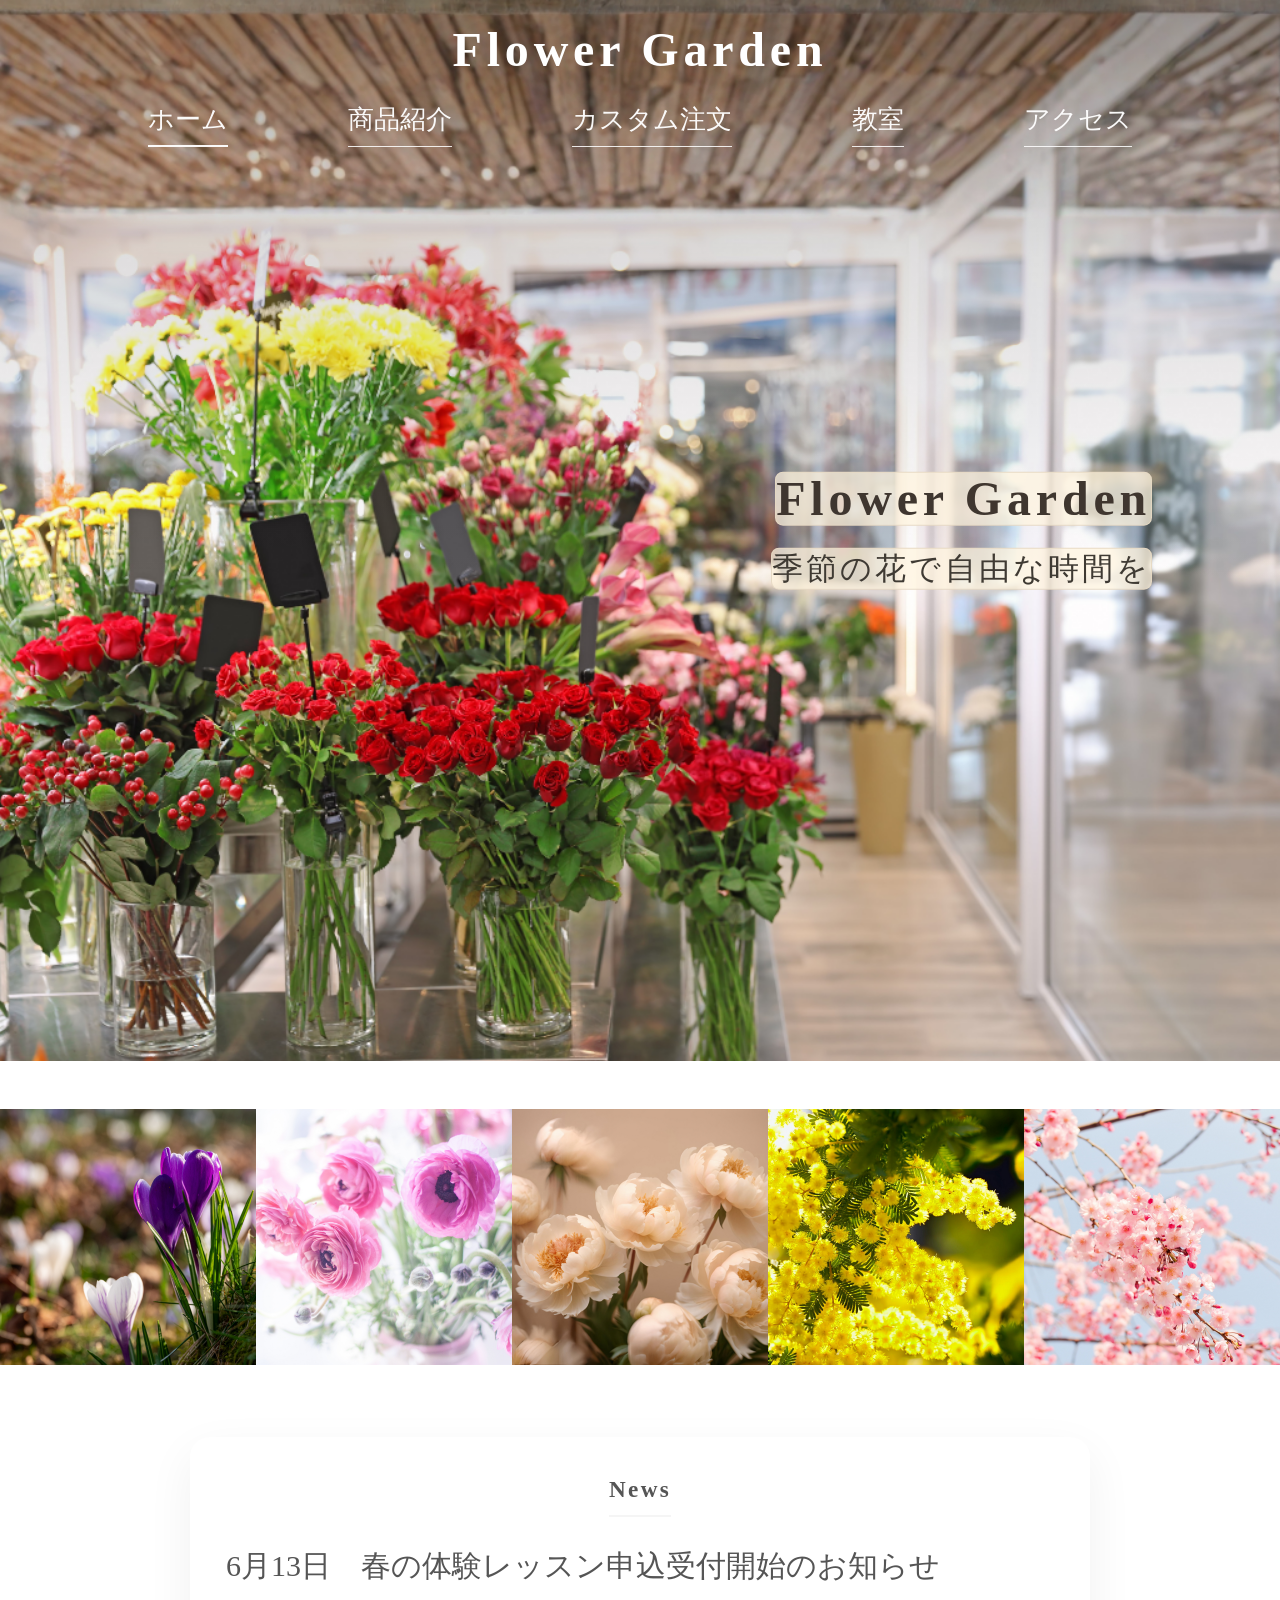
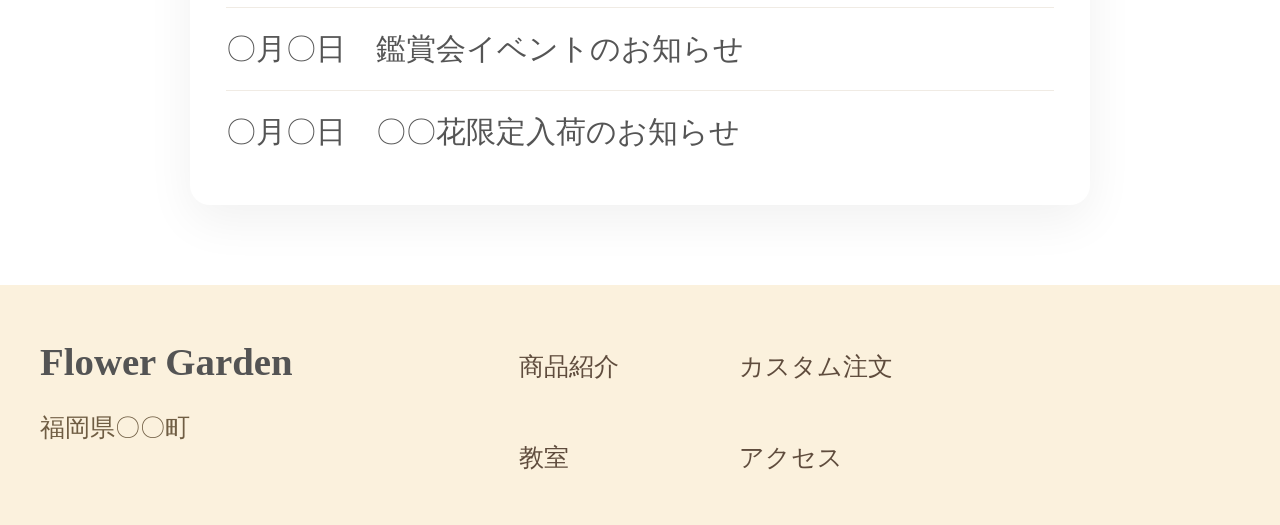
<file: index.html>
<!DOCTYPE html>
<html lang="ja">
<head>
  <meta charset="UTF-8">
  <meta name="viewport" content="width=device-width, initial-scale=1.0">
  <title>Flower Garden</title>
  <link rel="stylesheet" href="css/style.css">
</head>
<body>
  <header class="hero-section">
    <img class="hero-image" src="images/top_background.png" alt="Flower Garden">
    <div class="hero-overlay"></div>
    <div class="site-header">
      <p class="site-title">Flower Garden</p>
      <nav class="site-nav">
        <a href="index.html" class="active">ホーム</a>
        <a href="pages/products.html">商品紹介</a>
        <a href="pages/custom-order.html">カスタム注文</a>
        <a href="pages/lesson.html">教室</a>
        <a href="pages/access.html">アクセス</a>
      </nav>
    </div>
    <div class="hero-copy">
      <h1>Flower Garden</h1>
      <p>季節の花で自由な時間を</p>
    </div>
  </header>

  <main>
    <section class="flower-gallery">
      <div class="gallery-item"><img src="images/top_flower1.png" alt="花の画像1"></div>
      <div class="gallery-item"><img src="images/top_flower2.png" alt="花の画像2"></div>
      <div class="gallery-item"><img src="images/top_flower3.png" alt="花の画像3"></div>
      <div class="gallery-item"><img src="images/top_flower4.png" alt="花の画像4"></div>
      <div class="gallery-item"><img src="images/top_flower5.png" alt="花の画像5"></div>
    </section>

    <section class="news-section" id="news">
      <div class="news-card">
        <h2>News</h2>
        <ul>
          <li>6月13日　春の体験レッスン申込受付開始のお知らせ</li>
          <li>〇月〇日　鑑賞会イベントのお知らせ</li>
          <li>〇月〇日　〇〇花限定入荷のお知らせ</li>
        </ul>
      </div>
    </section>
  </main>

  <footer class="site-footer">
    <div class="footer-brand">
      <h2>Flower Garden</h2>
      <p>福岡県〇〇町</p>
    </div>
    <div class="footer-links">
      <a href="pages/products.html">商品紹介</a>
      <a href="pages/custom-order.html">カスタム注文</a>
      <a href="pages/lesson.html">教室</a>
      <a href="pages/access.html">アクセス</a>
    </div>
    <div class="footer-map">
      <iframe
        src="https://www.google.com/maps?q=%E7%A6%8F%E5%B2%A1%E7%9C%8C%E5%BA%81&output=embed"
        width="100%"
        height="170"
        style="border:0;"
        allowfullscreen=""
        loading="lazy"
        referrerpolicy="no-referrer-when-downgrade">
      </iframe>
    </div>
  </footer>
</body>
</html>
</file>
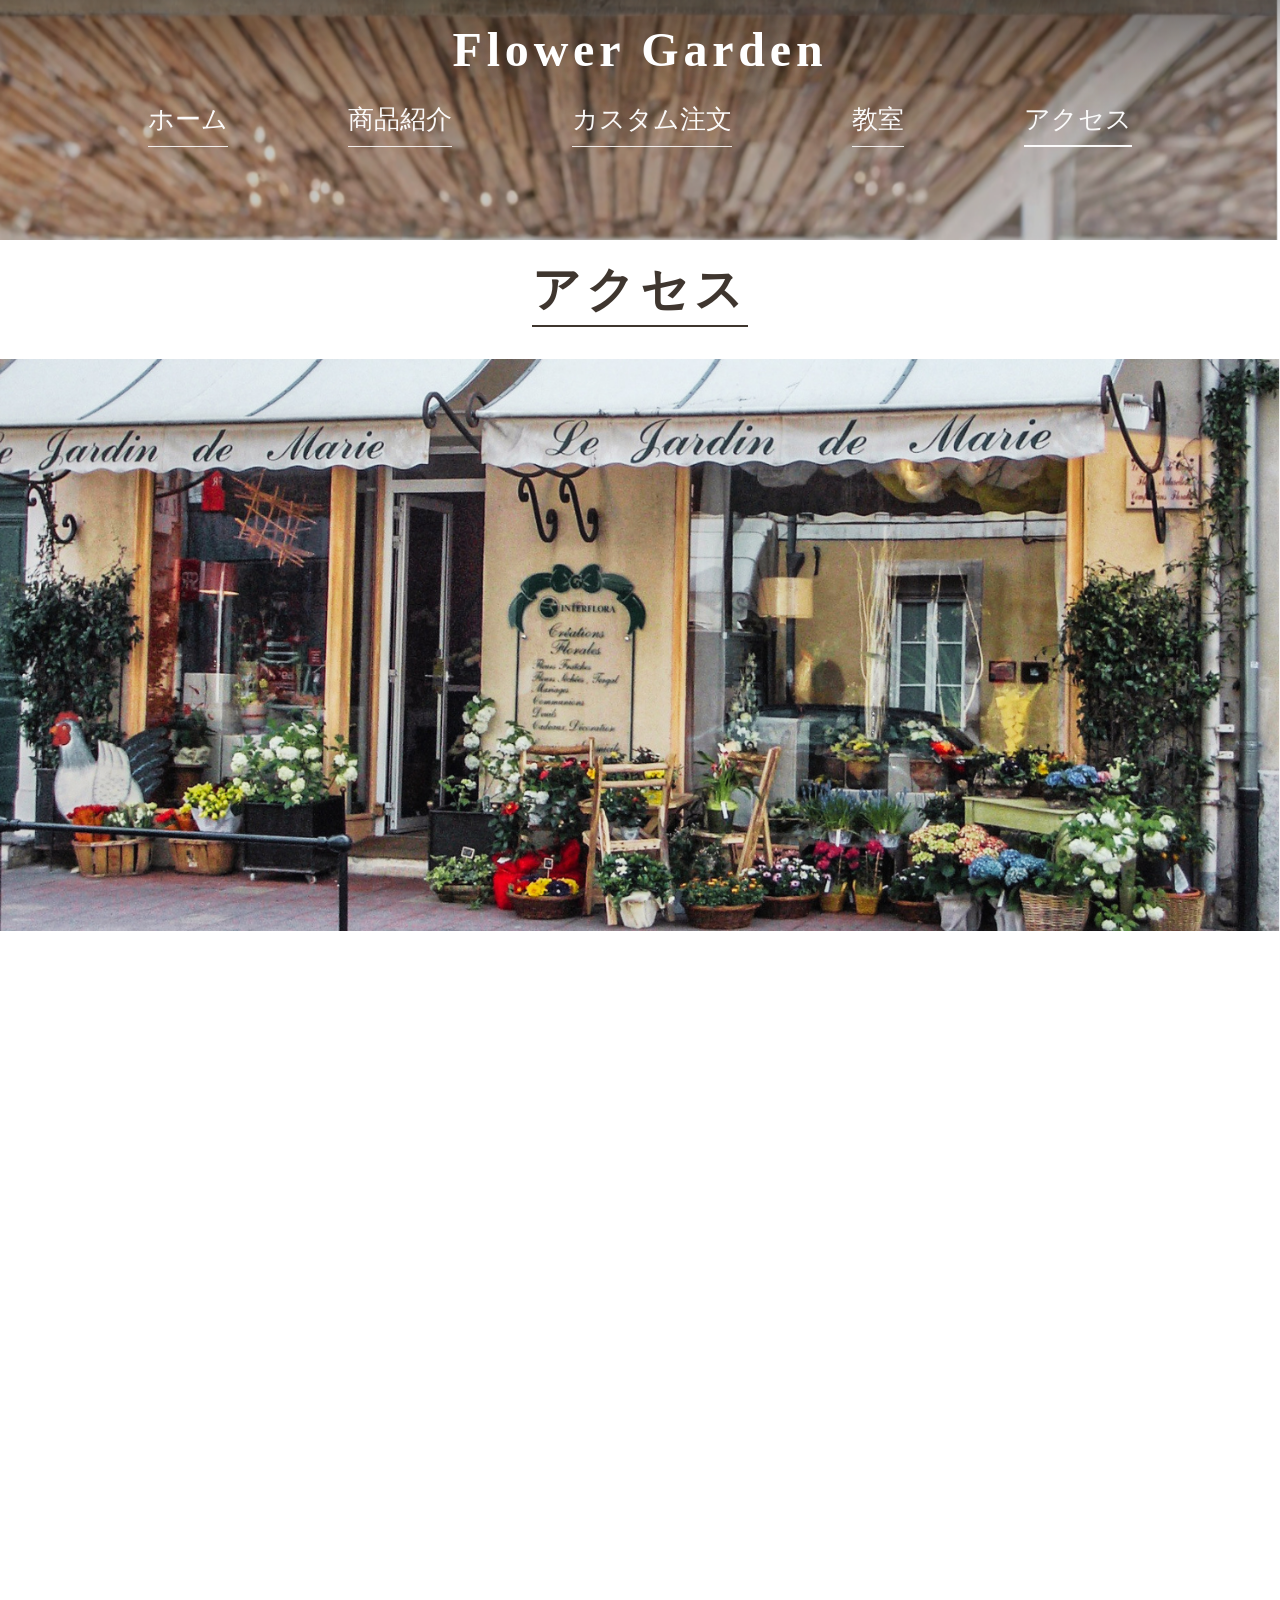
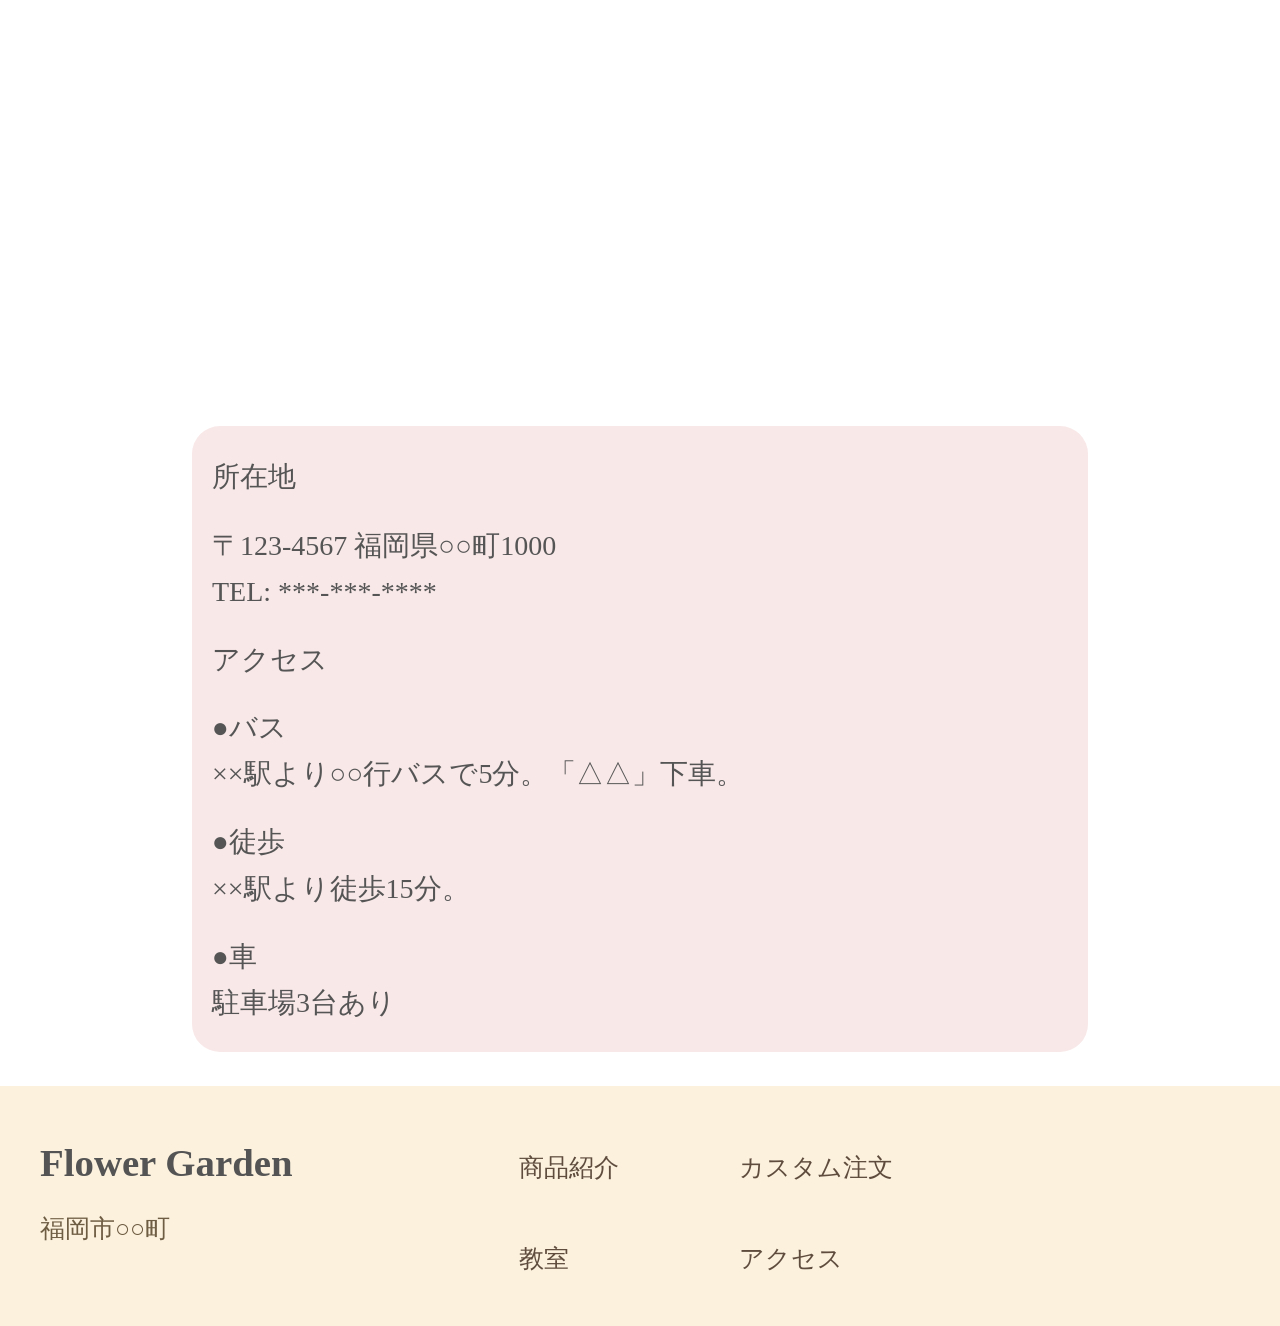
<file: pages/access.html>
<!DOCTYPE html>
<html lang="ja">
<head>
  <meta charset="UTF-8">
  <meta name="viewport" content="width=device-width, initial-scale=1.0">
  <title>Flower Garden - アクセス</title>
  <link rel="stylesheet" href="../css/style.css">
</head>
<body>
  <header class="hero-section order-header">
    <div class="hero-overlay"></div>
    <div class="site-header">
      <p class="site-title">Flower Garden</p>
      <nav class="site-nav">
        <a href="../index.html">ホーム</a>
        <a href="products.html">商品紹介</a>
        <a href="custom-order.html">カスタム注文</a>
        <a href="lesson.html">教室</a>
        <a href="access.html" class="active">アクセス</a>
      </nav>
    </div>
  </header>

  <main>
    <section class="access-section">
      <h1>アクセス</h1>

      <div class="access-shop-image">
        <img src="../images/access-1.png" alt="Flower Gardenの店舗外観">
      </div>

      <div class="access-map">
        <iframe
          src="https://www.google.com/maps?q=%E7%A6%8F%E5%B2%A1%E7%9C%8C%E5%BA%81&output=embed"
          width="100%"
          height="100%"
          style="border:0;"
          allowfullscreen=""
          loading="lazy"
          referrerpolicy="no-referrer-when-downgrade">
        </iframe>
      </div>

      <div class="access-info">
        <p>所在地</p>
        <p>
          〒123-4567 福岡県○○町1000<br>
          TEL: ***-***-****
        </p>

        <p>アクセス</p>
        <p>
          ●バス<br>
          ××駅より○○行バスで5分。「△△」下車。
        </p>
        <p>
          ●徒歩<br>
          ××駅より徒歩15分。
        </p>
        <p>
          ●車<br>
          駐車場3台あり
        </p>
      </div>
    </section>
  </main>

  <footer class="site-footer">
    <div class="footer-brand">
      <h2>Flower Garden</h2>
      <p>福岡市○○町</p>
    </div>
    <div class="footer-links">
      <a href="products.html">商品紹介</a>
      <a href="custom-order.html">カスタム注文</a>
      <a href="lesson.html">教室</a>
      <a href="access.html">アクセス</a>
    </div>
    <div class="footer-map">
      <iframe
        src="https://www.google.com/maps?q=%E7%A6%8F%E5%B2%A1%E7%9C%8C%E5%BA%81&output=embed"
        width="100%"
        height="170"
        style="border:0;"
        allowfullscreen=""
        loading="lazy"
        referrerpolicy="no-referrer-when-downgrade">
      </iframe>
    </div>
  </footer>
</body>
</html>
</file>
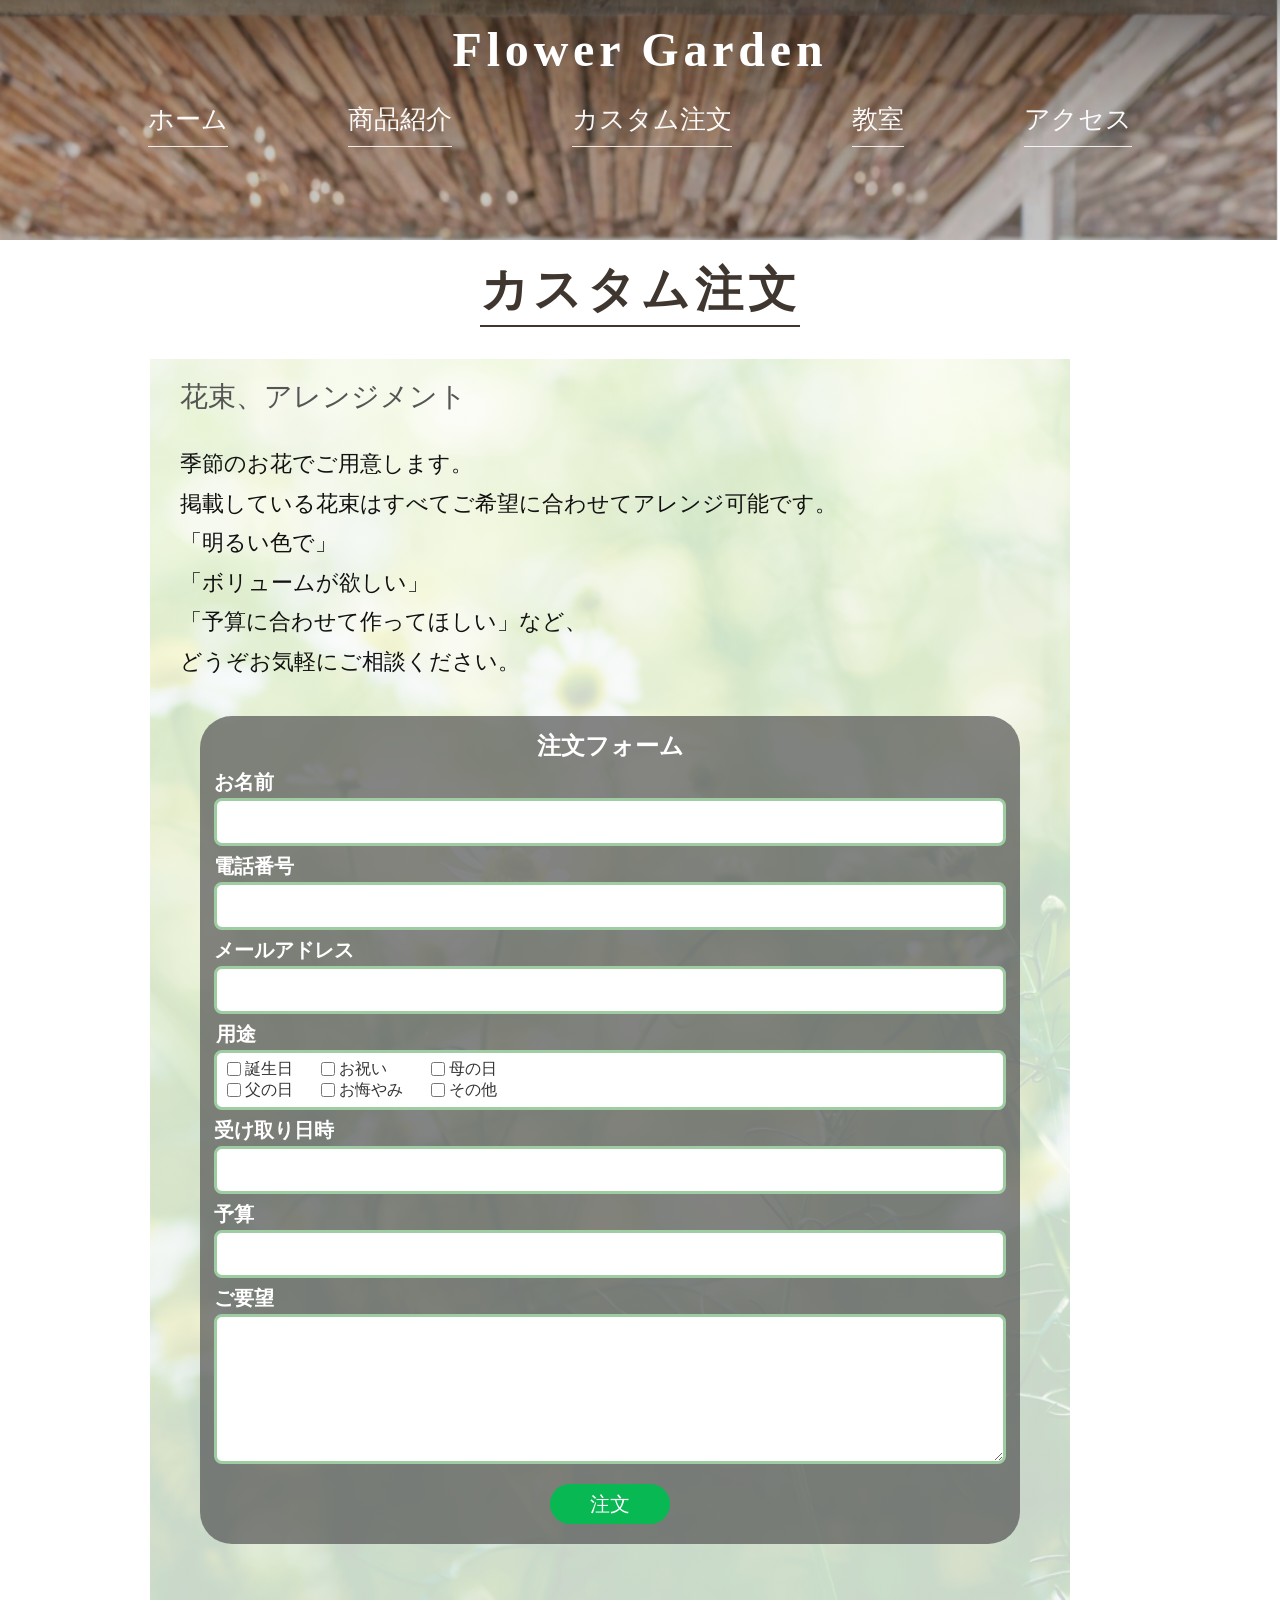
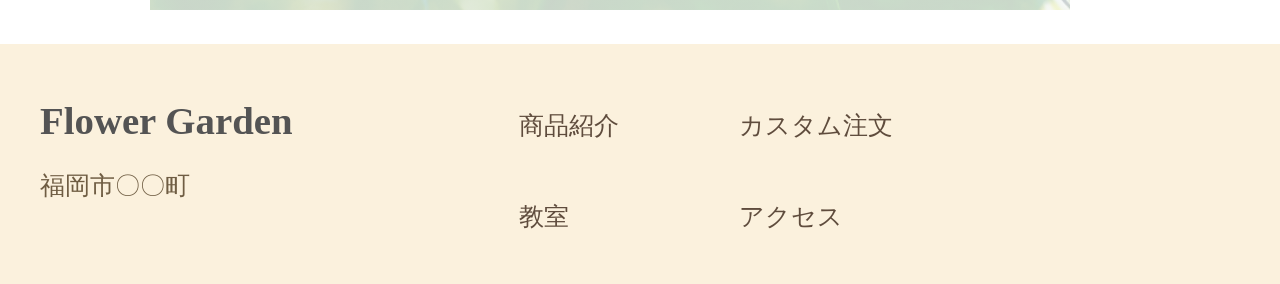
<file: pages/custom-order.html>
<!DOCTYPE html>
<html lang="ja">
<head>
  <meta charset="UTF-8">
  <meta name="viewport" content="width=device-width, initial-scale=1.0">
  <title>Flower Garden - &#12459;&#12473;&#12479;&#12512;&#27880;&#25991;</title>
  <link rel="stylesheet" href="../css/style.css">
</head>
<body>
  <header class="hero-section order-header">
    <div class="hero-overlay"></div>
    <div class="site-header">
      <p class="site-title">Flower Garden</p>
      <nav class="site-nav">
        <a href="../index.html">ホーム</a>
        <a href="products.html">商品紹介</a>
        <a href="custom-order.html">カスタム注文</a>
        <a href="lesson.html">教室</a>
        <a href="access.html">アクセス</a>
      </nav>
    </div>
  </header>

  <main>
    <section class="order-section custom-order-section">
      <h1>カスタム注文</h1>

      <div class="custom-order-visual">
        <div class="custom-order-copy">
          <h2>花束、アレンジメント</h2>
          <p>
            季節のお花でご用意します。<br>
            掲載している花束はすべてご希望に合わせてアレンジ可能です。<br>
            「明るい色で」<br>
            「ボリュームが欲しい」<br>
            「予算に合わせて作ってほしい」など、<br>
            どうぞお気軽にご相談ください。
          </p>
        </div>

        <form class="order-form custom-order-form" action="#" method="post">
          <h2>注文フォーム</h2>

          <label for="custom-name">お名前</label>
          <input type="text" id="custom-name" name="name">

          <label for="custom-tel">電話番号</label>
          <input type="tel" id="custom-tel" name="tel">

          <label for="custom-email">メールアドレス</label>
          <input type="email" id="custom-email" name="email">

          <fieldset>
            <legend>用途</legend>
            <div class="checkbox-list">
              <label><input type="checkbox" name="purpose" value="birthday"> 誕生日</label>
              <label><input type="checkbox" name="purpose" value="celebration"> お祝い</label>
              <label><input type="checkbox" name="purpose" value="mothers-day"> 母の日</label>
              <label><input type="checkbox" name="purpose" value="fathers-day"> 父の日</label>
              <label><input type="checkbox" name="purpose" value="condolence"> お悔やみ</label>
              <label class="other-purpose"><input type="checkbox" name="purpose" value="other"> その他</label>
            </div>
          </fieldset>

          <label for="custom-pickup">受け取り日時</label>
          <input type="text" id="custom-pickup" name="pickup">

          <label for="custom-budget">予算</label>
          <input type="text" id="custom-budget" name="budget">

          <label for="custom-request">ご要望</label>
          <textarea id="custom-request" name="request"></textarea>

          <div class="form-actions">
            <button type="submit" class="order-submit">注文</button>
          </div>
        </form>
      </div>
    </section>
  </main>

  <footer class="site-footer">
    <div class="footer-brand">
      <h2>Flower Garden</h2>
      <p>福岡市〇〇町</p>
    </div>
   <div class="footer-links">
      <a href="products.html">商品紹介</a>
      <a href="custom-order.html">カスタム注文</a>
      <a href="lesson.html">教室</a>
      <a href="access.html">アクセス</a>
    </div>
    <div class="footer-map">
      <iframe
        src="https://www.google.com/maps?q=%E7%A6%8F%E5%B2%A1%E7%9C%8C%E5%BA%81&output=embed"
        width="100%"
        height="170"
        style="border:0;"
        allowfullscreen=""
        loading="lazy"
        referrerpolicy="no-referrer-when-downgrade">
      </iframe>
    </div>
  </footer>
</body>
</html>
</file>
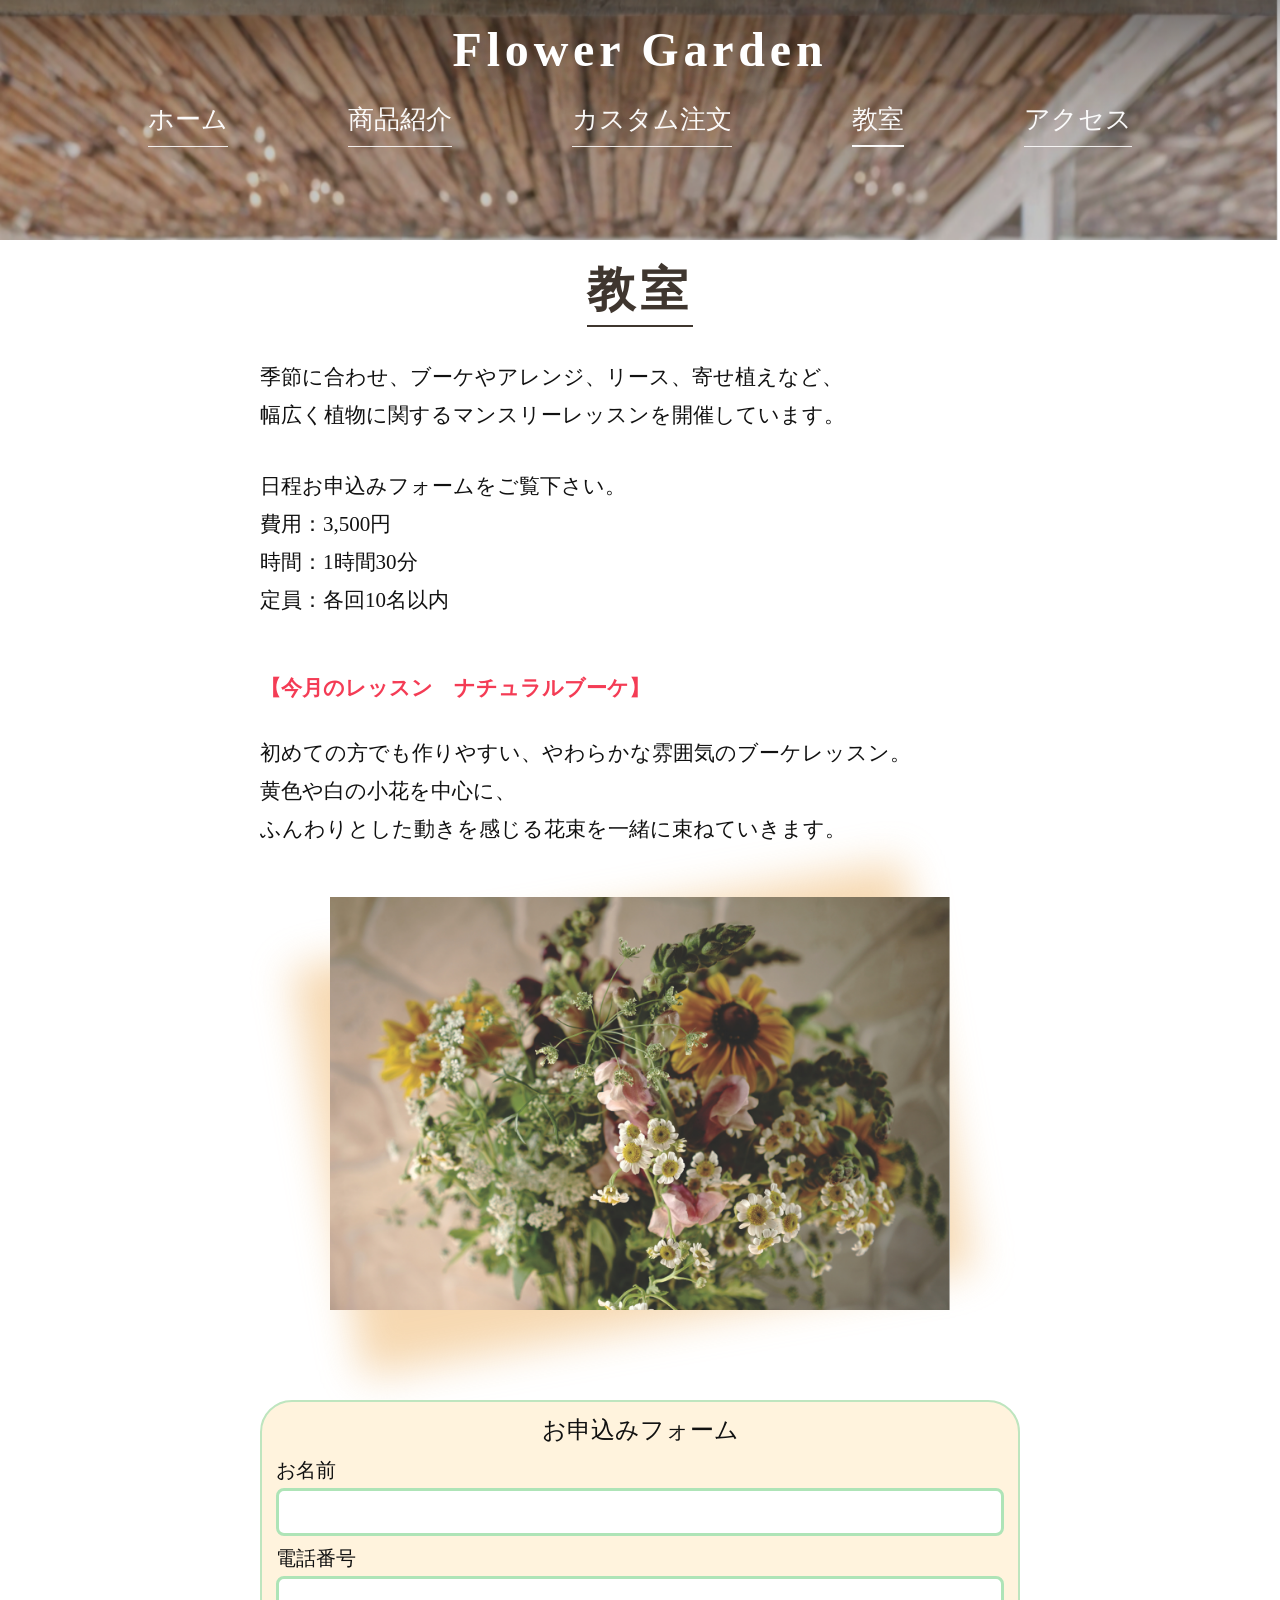
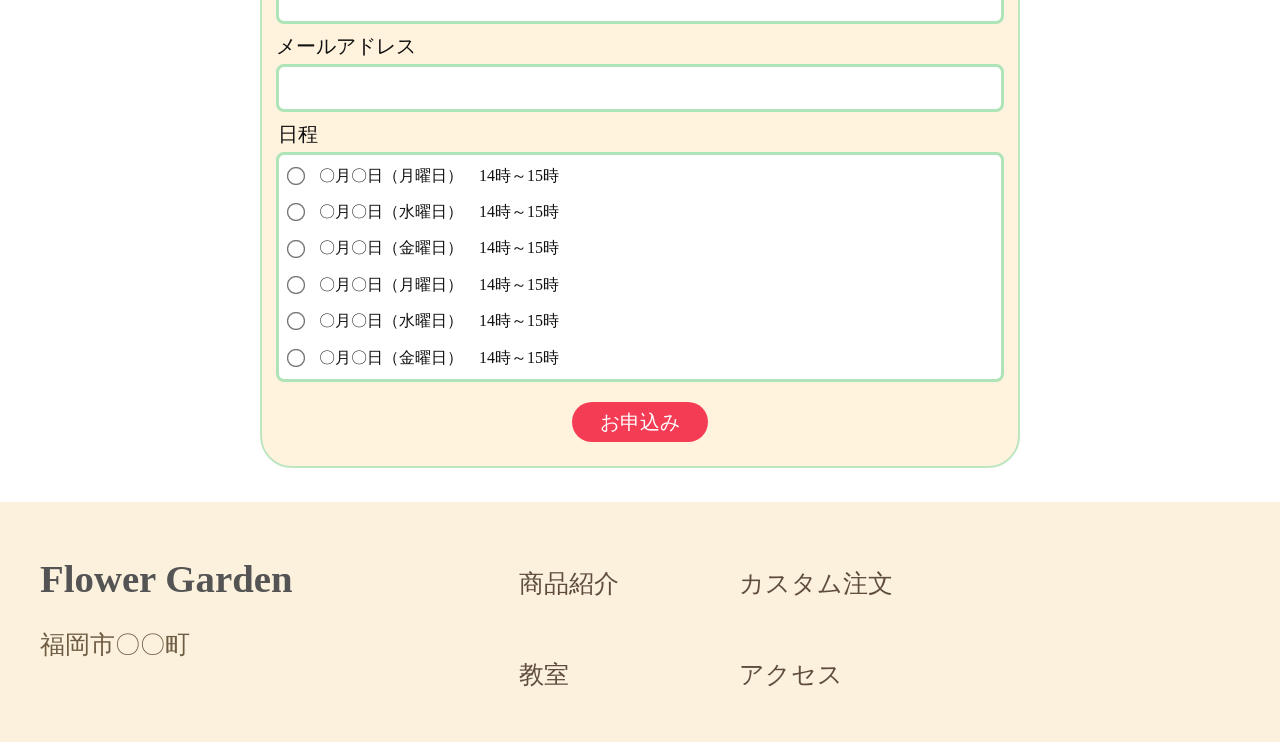
<file: pages/lesson.html>
<!DOCTYPE html>
<html lang="ja">
<head>
  <meta charset="UTF-8">
  <meta name="viewport" content="width=device-width, initial-scale=1.0">
  <title>Flower Garden</title>
  <link rel="stylesheet" href="../css/style.css">
</head>
<body>
  <header class="hero-section order-header">
    <div class="hero-overlay"></div>
    <div class="site-header">
      <p class="site-title">Flower Garden</p>
      <nav class="site-nav">
        <a href="../index.html">ホーム</a>
        <a href="products.html">商品紹介</a>
        <a href="custom-order.html">カスタム注文</a>
        <a href="lesson.html" class="active">教室</a>
        <a href="access.html">アクセス</a>
      </nav>
    </div>
  </header>

  <main>
    <section class="lesson-section">
      <h1>教室</h1>

      <div class="lesson-intro">
        <p>
          季節に合わせ、ブーケやアレンジ、リース、寄せ植えなど、<br>
          幅広く植物に関するマンスリーレッスンを開催しています。
        </p>
        <dl>
          <div>
            <dt>日程</dt>
            <dd>お申込みフォームをご覧下さい。</dd>
          </div>
          <div>
            <dt>費用：</dt>
            <dd>3,500円</dd>
          </div>
          <div>
            <dt>時間：</dt>
            <dd>1時間30分</dd>
          </div>
          <div>
            <dt>定員：</dt>
            <dd>各回10名以内</dd>
          </div>
        </dl>
      </div>

      <div class="lesson-feature">
        <p class="lesson-month">【今月のレッスン　ナチュラルブーケ】</p>
        <p>
          初めての方でも作りやすい、やわらかな雰囲気のブーケレッスン。<br>
          黄色や白の小花を中心に、<br>
          ふんわりとした動きを感じる花束を一緒に束ねていきます。
        </p>
        <div class="lesson-image-wrap">
          <img src="../images/lesson-2.png" alt="ナチュラルブーケレッスン">
        </div>
      </div>

      <form class="lesson-form" action="#" method="post">
        <h2>お申込みフォーム</h2>

        <label for="lesson-name">お名前</label>
        <input type="text" id="lesson-name" name="name">

        <label for="lesson-tel">電話番号</label>
        <input type="tel" id="lesson-tel" name="tel">

        <label for="lesson-email">メールアドレス</label>
        <input type="email" id="lesson-email" name="email">

        <fieldset>
          <legend>日程</legend>
          <div class="lesson-date-list">
            <label><input type="radio" name="lesson-date" value="monday-1"> 〇月〇日（月曜日）　14時～15時</label>
            <label><input type="radio" name="lesson-date" value="wednesday-1"> 〇月〇日（水曜日）　14時～15時</label>
            <label><input type="radio" name="lesson-date" value="friday-1"> 〇月〇日（金曜日）　14時～15時</label>
            <label><input type="radio" name="lesson-date" value="monday-2"> 〇月〇日（月曜日）　14時～15時</label>
            <label><input type="radio" name="lesson-date" value="wednesday-2"> 〇月〇日（水曜日）　14時～15時</label>
            <label><input type="radio" name="lesson-date" value="friday-2"> 〇月〇日（金曜日）　14時～15時</label>
          </div>
        </fieldset>

        <div class="form-actions">
          <button type="submit" class="lesson-submit">お申込み</button>
        </div>
      </form>
    </section>
  </main>

  <footer class="site-footer">
    <div class="footer-brand">
      <h2>Flower Garden</h2>
      <p>&#31119;&#23713;&#24066;&#12295;&#12295;&#30010;</p>
    </div>
    <div class="footer-links">
      <a href="products.html">商品紹介</a>
      <a href="custom-order.html">カスタム注文</a>
      <a href="lesson.html">教室</a>
      <a href="access.html">アクセス</a>
    </div>
    <div class="footer-map">
      <iframe
        src="https://www.google.com/maps?q=%E7%A6%8F%E5%B2%A1%E7%9C%8C%E5%BA%81&output=embed"
        width="100%"
        height="170"
        style="border:0;"
        allowfullscreen=""
        loading="lazy"
        referrerpolicy="no-referrer-when-downgrade">
      </iframe>
    </div>
  </footer>
</body>
</html>
</file>
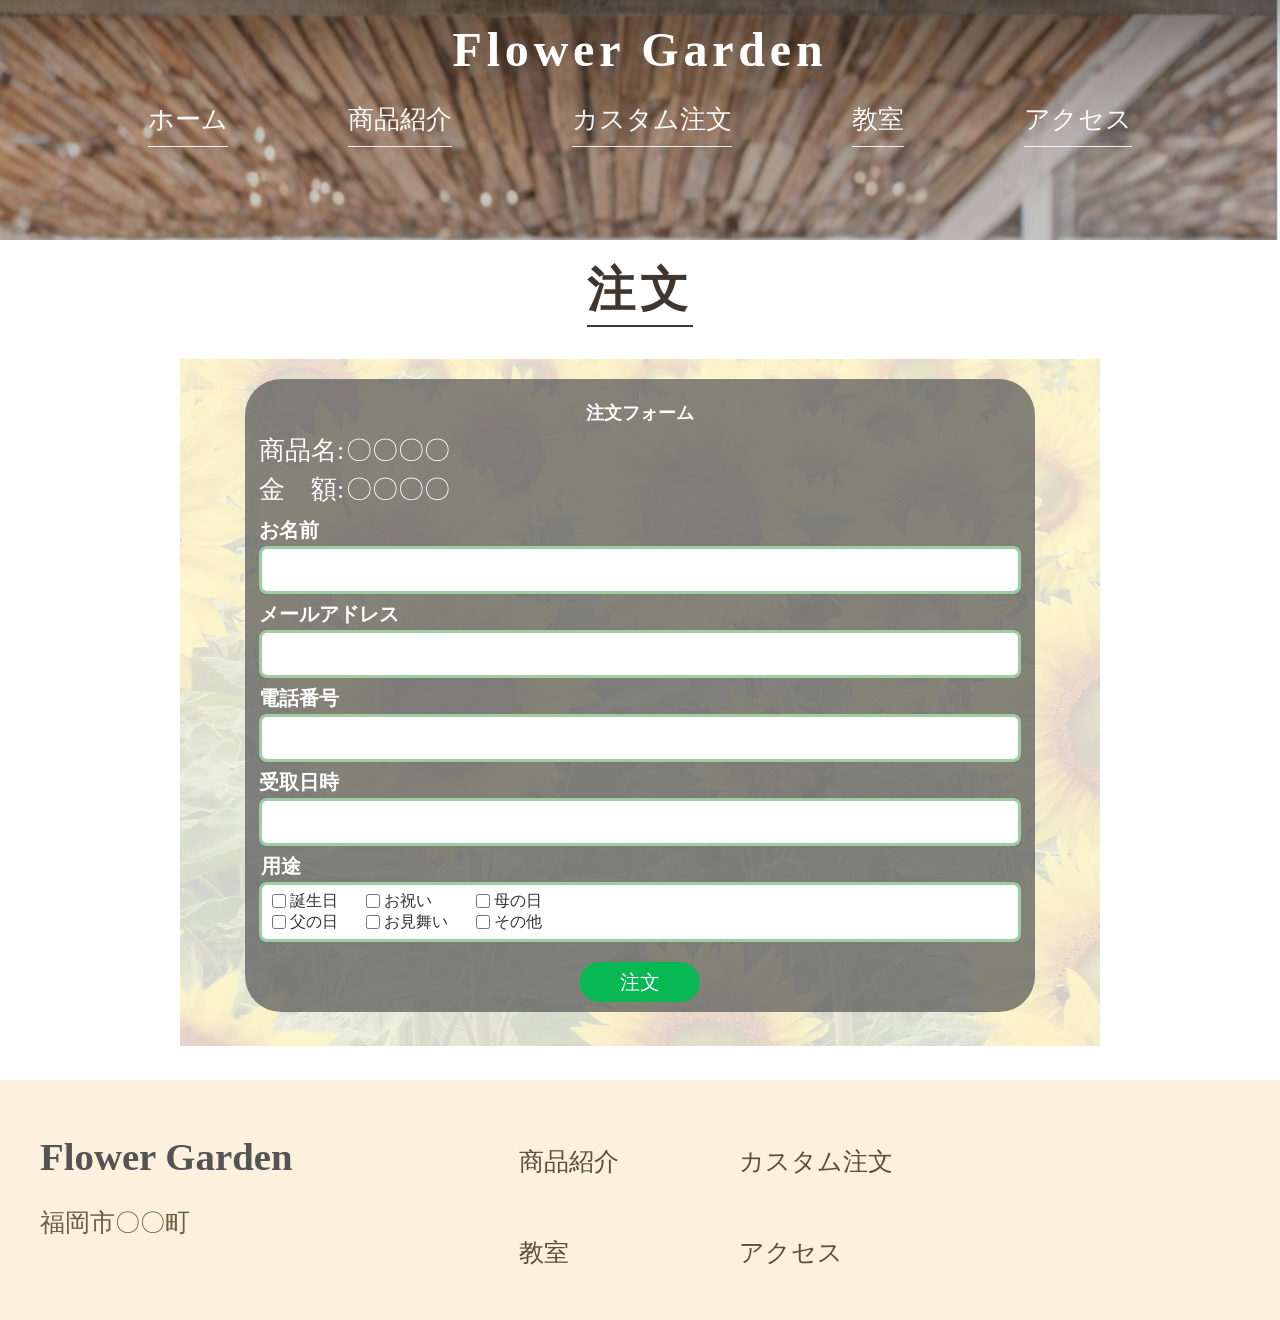
<file: pages/order.html>
<!DOCTYPE html>
<html lang="ja">
<head>
  <meta charset="UTF-8">
  <meta name="viewport" content="width=device-width, initial-scale=1.0">
  <title>Flower Garden - 注文</title>
  <link rel="stylesheet" href="../css/style.css">
</head>
<body>
  <header class="hero-section order-header">
    <div class="hero-overlay"></div>
    <div class="site-header">
      <p class="site-title">Flower Garden</p>
      <nav class="site-nav">
        <a href="../index.html">ホーム</a>
        <a href="products.html">商品紹介</a>
        <a href="custom-order.html">カスタム注文</a>
        <a href="lesson.html">教室</a>
        <a href="access.html">アクセス</a>
      </nav>
    </div>
  </header>

  <main>
    <section class="order-section">
      <h1>注文</h1>

      <div class="order-visual">
        <form class="order-form product-order-form" action="#" method="post">
          <h2>注文フォーム</h2>

          <div class="order-product-summary">
            <p>商品名:<span id="selected-product">〇〇〇〇</span></p>
            <p>金　額:<span id="selected-price">〇〇〇〇</span></p>
          </div>
          <input type="hidden" id="item" name="item">
          <input type="hidden" id="price" name="price">

          <label for="name">お名前</label>
          <input type="text" id="name" name="name">

          <label for="email">メールアドレス</label>
          <input type="email" id="email" name="email">

          <label for="tel">電話番号</label>
          <input type="tel" id="tel" name="tel">

          <label for="pickup">受取日時</label>
          <input type="text" id="pickup" name="pickup">

          <fieldset>
            <legend>用途</legend>
            <div class="checkbox-list">
              <label><input type="checkbox" name="purpose" value="birthday"> 誕生日</label>
              <label><input type="checkbox" name="purpose" value="celebration"> お祝い</label>
              <label><input type="checkbox" name="purpose" value="mothers-day"> 母の日</label>
              <label><input type="checkbox" name="purpose" value="fathers-day"> 父の日</label>
              <label><input type="checkbox" name="purpose" value="condolence"> お見舞い</label>
              <label><input type="checkbox" name="purpose" value="other"> その他</label>
            </div>
          </fieldset>

          <div class="form-actions">
            <button type="submit" class="order-submit">注文</button>
          </div>
        </form>
      </div>
    </section>
  </main>

  <script>
    const params = new URLSearchParams(window.location.search);
    const product = params.get('product');
    const price = params.get('price');

    if (product) {
      document.getElementById('selected-product').textContent = product;
      document.getElementById('item').value = product;
    }

    if (price) {
      document.getElementById('selected-price').textContent = price;
      document.getElementById('price').value = price;
    }

    document.querySelectorAll('input[name="purpose"]').forEach(checkbox => {
      checkbox.addEventListener('change', function () {
        if (!this.checked) {
          return;
        }

        document.querySelectorAll('input[name="purpose"]').forEach(otherCheckbox => {
          if (otherCheckbox !== this) {
            otherCheckbox.checked = false;
          }
        });
      });
    });
  </script>

  <footer class="site-footer">
    <div class="footer-brand">
      <h2>Flower Garden</h2>
      <p>福岡市〇〇町</p>
    </div>
    <div class="footer-links">
      <a href="products.html">商品紹介</a>
      <a href="custom-order.html">カスタム注文</a>
      <a href="lesson.html">教室</a>
      <a href="access.html">アクセス</a>
    </div>
    <div class="footer-map">
      <iframe
        src="https://www.google.com/maps?q=%E7%A6%8F%E5%B2%A1%E7%9C%8C%E5%BA%81&output=embed"
        width="100%"
        height="170"
        style="border:0;"
        allowfullscreen=""
        loading="lazy"
        referrerpolicy="no-referrer-when-downgrade">
      </iframe>
    </div>
  </footer>
</body>
</html>
</file>
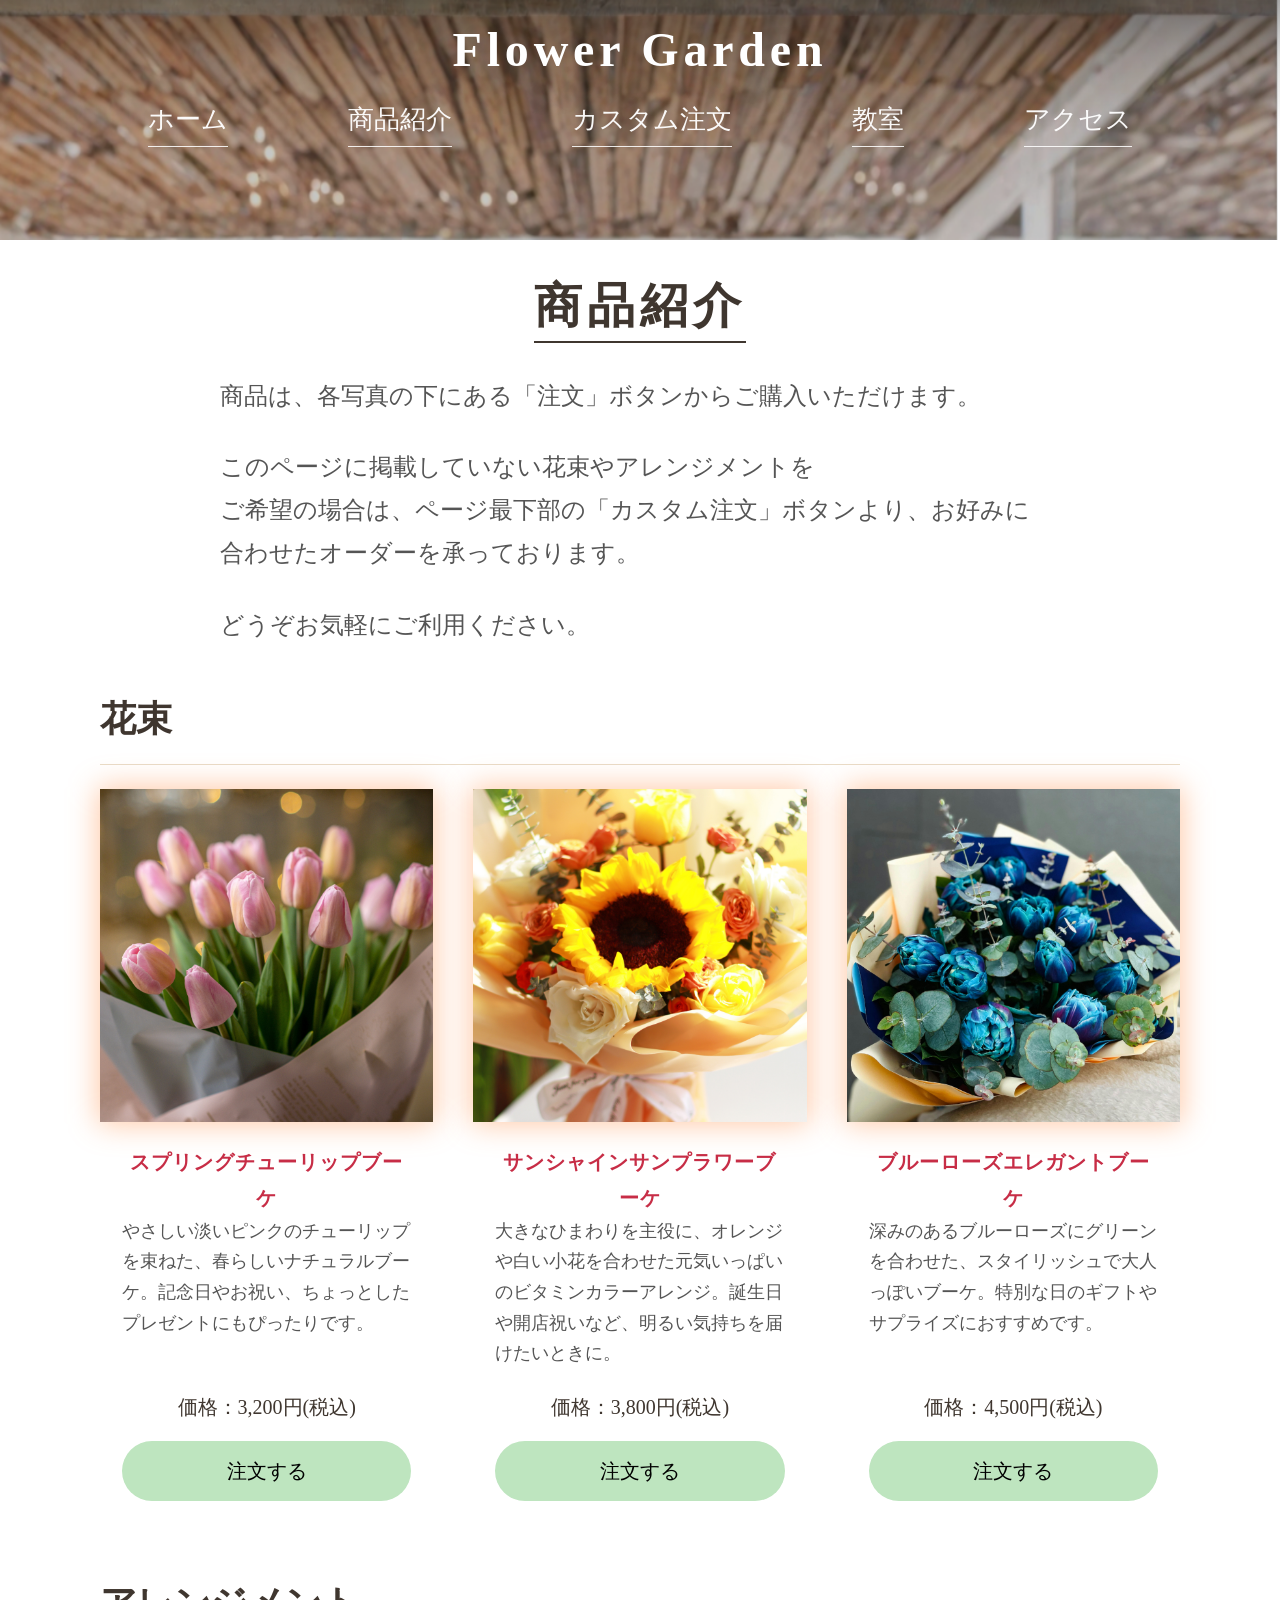
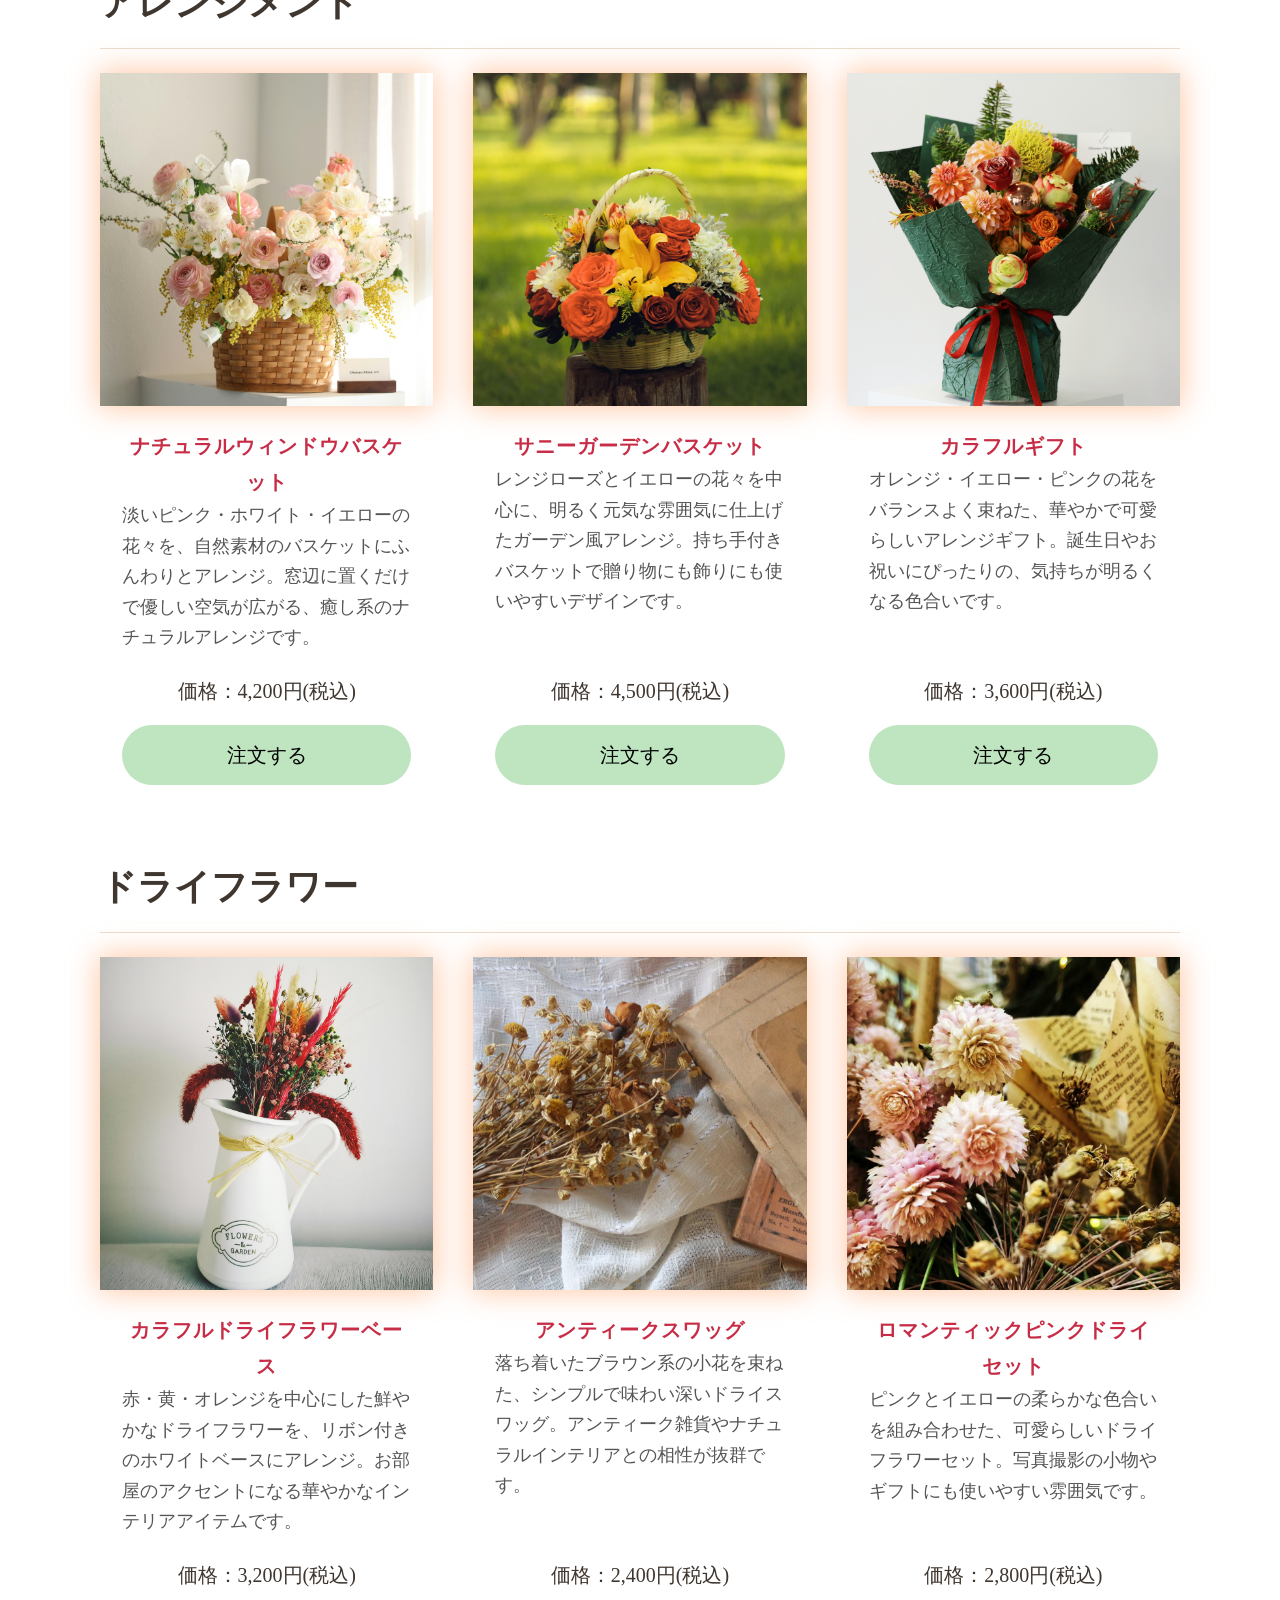
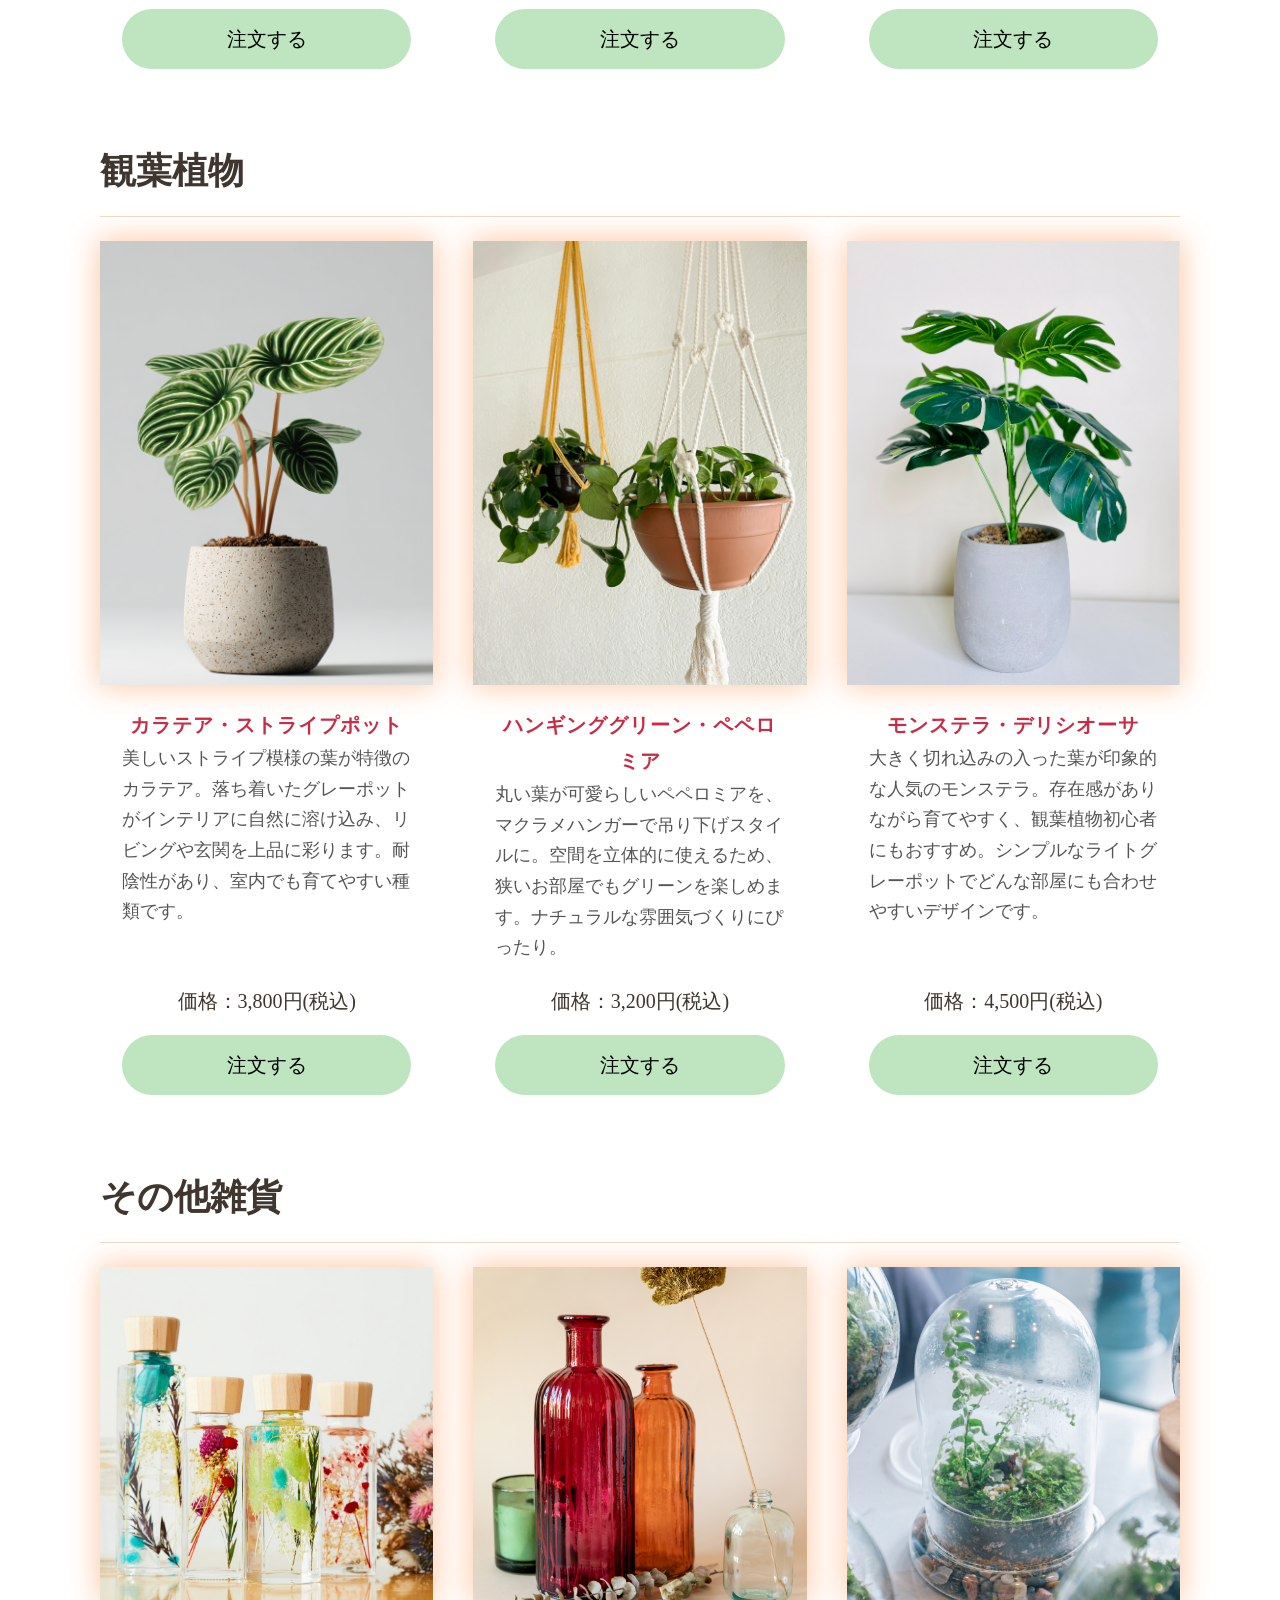
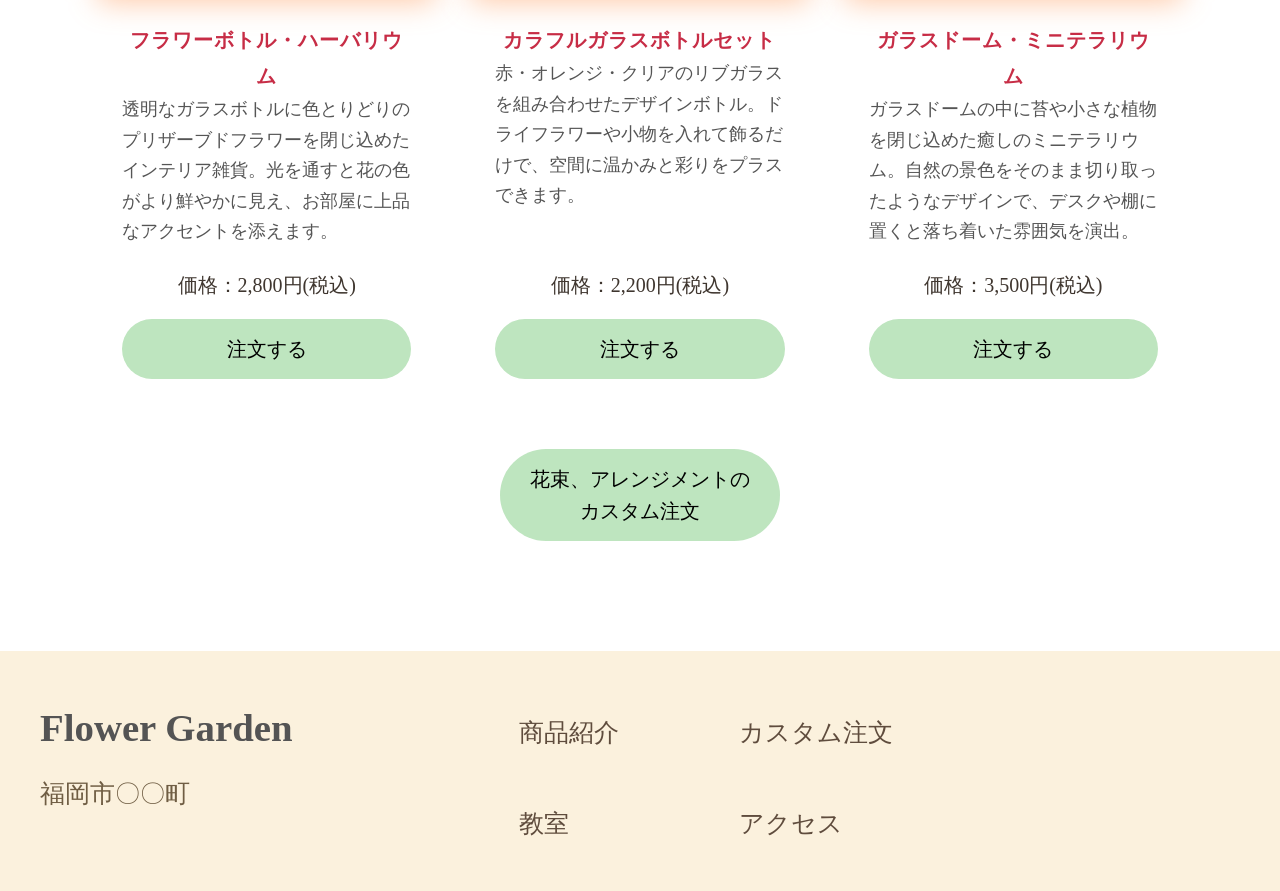
<file: pages/products.html>
<!DOCTYPE html>
<html lang="ja">
<head>
  <meta charset="UTF-8">
  <meta name="viewport" content="width=device-width, initial-scale=1.0">
  <title>Flower Garden - 商品紹介</title>
  <link rel="stylesheet" href="../css/style.css">
</head>
<body>
  <header class="hero-section order-header">
    <div class="hero-overlay"></div>
    <div class="site-header">
      <p class="site-title">Flower Garden</p>
      <nav class="site-nav">
        <a href="../index.html">ホーム</a>
        <a href="products.html">商品紹介</a>
        <a href="custom-order.html">カスタム注文</a>
        <a href="lesson.html">教室</a>
        <a href="access.html">アクセス</a>
      </nav>
    </div>
  </header>

  <main>
    <section class="product-section">
      <h1>商品紹介</h1>

      <div class="product-intro">
        <p>商品は、各写真の下にある「注文」ボタンからご購入いただけます。</p>
        <p>
          このページに掲載していない花束やアレンジメントを<br>
          ご希望の場合は、ページ最下部の「カスタム注文」ボタンより、お好みに<br>
          合わせたオーダーを承っております。
        </p>
        <p>どうぞお気軽にご利用ください。</p>
      </div>

      <div class="category-group">
        <h2 class="category-title">花束</h2>
        <div class="product-grid">
          <article class="product-card">
            <div class="product-image-wrap">
              <img src="../images/order-1.png" alt="スプリングチューリップブーケ">
            </div>
            <div class="product-card-content">
              <h3>スプリングチューリップブーケ</h3>
              <p>やさしい淡いピンクのチューリップを束ねた、春らしいナチュラルブーケ。記念日やお祝い、ちょっとしたプレゼントにもぴったりです。</p>
              <div class="price">価格：3,200円(税込)</div>
              <button type="button" class="btn-primary">注文する</button>
            </div>
          </article>
          <article class="product-card">
            <div class="product-image-wrap">
              <img src="../images/order-2.png" alt="サンシャインサンプラワーブーケ">
            </div>
            <div class="product-card-content">
              <h3>サンシャインサンプラワーブーケ</h3>
              <p>大きなひまわりを主役に、オレンジや白い小花を合わせた元気いっぱいのビタミンカラーアレンジ。誕生日や開店祝いなど、明るい気持ちを届けたいときに。</p>
              <div class="price">価格：3,800円(税込)</div>
              <button type="button" class="btn-primary">注文する</button>
            </div>
          </article>
          <article class="product-card">
            <div class="product-image-wrap">
              <img src="../images/order-3.png" alt="ブルーローズエレガントブーケ">
            </div>
            <div class="product-card-content">
              <h3>ブルーローズエレガントブーケ</h3>
              <p>深みのあるブルーローズにグリーンを合わせた、スタイリッシュで大人っぽいブーケ。特別な日のギフトやサプライズにおすすめです。</p>
              <div class="price">価格：4,500円(税込)</div>
              <button type="button" class="btn-primary">注文する</button>
            </div>
          </article>
        </div>
      </div>

      <div class="category-group">
        <h2 class="category-title">アレンジメント</h2>
        <div class="product-grid">
          <article class="product-card">
            <div class="product-image-wrap">
              <img src="../images/order-4.png" alt="ナチュラルウィンドウバスケット">
            </div>
            <div class="product-card-content">
              <h3>ナチュラルウィンドウバスケット</h3>
              <p>淡いピンク・ホワイト・イエローの花々を、自然素材のバスケットにふんわりとアレンジ。窓辺に置くだけで優しい空気が広がる、癒し系のナチュラルアレンジです。</p>
              <div class="price">価格：4,200円(税込)</div>
              <button type="button" class="btn-primary">注文する</button>
            </div>
          </article>
          <article class="product-card">
            <div class="product-image-wrap">
              <img src="../images/order-5.png" alt="サニーガーデンバスケット">
            </div>
            <div class="product-card-content">
              <h3>サニーガーデンバスケット</h3>
              <p>レンジローズとイエローの花々を中心に、明るく元気な雰囲気に仕上げたガーデン風アレンジ。持ち手付きバスケットで贈り物にも飾りにも使いやすいデザインです。</p>
              <div class="price">価格：4,500円(税込)</div>
              <button type="button" class="btn-primary">注文する</button>
            </div>
          </article>
          <article class="product-card">
            <div class="product-image-wrap">
              <img src="../images/order-6.png" alt="カラフルギフト">
            </div>
            <div class="product-card-content">
              <h3>カラフルギフト</h3>
              <p>オレンジ・イエロー・ピンクの花をバランスよく束ねた、華やかで可愛らしいアレンジギフト。誕生日やお祝いにぴったりの、気持ちが明るくなる色合いです。</p>
              <div class="price">価格：3,600円(税込)</div>
              <button type="button" class="btn-primary">注文する</button>
            </div>
          </article>
        </div>
      </div>

      <div class="category-group">
        <h2 class="category-title">ドライフラワー</h2>
        <div class="product-grid">
          <article class="product-card">
            <div class="product-image-wrap">
              <img src="../images/order-7.png" alt="カラフルドライフラワーベース">
            </div>
            <div class="product-card-content">
              <h3>カラフルドライフラワーベース</h3>
              <p>赤・黄・オレンジを中心にした鮮やかなドライフラワーを、リボン付きのホワイトベースにアレンジ。お部屋のアクセントになる華やかなインテリアアイテムです。</p>
              <div class="price">価格：3,200円(税込)</div>
              <button type="button" class="btn-primary">注文する</button>
            </div>
          </article>
          <article class="product-card">

            <div class="product-image-wrap">
              <img src="../images/order-8.png" alt="アンティークスワッグ">
            </div>
            <div class="product-card-content">
              <h3>アンティークスワッグ</h3>
              <p>落ち着いたブラウン系の小花を束ねた、シンプルで味わい深いドライスワッグ。アンティーク雑貨やナチュラルインテリアとの相性が抜群です。</p>
              <div class="price">価格：2,400円(税込)</div>
              <button type="button" class="btn-primary">注文する</button>
            </div>
          </article>
          <article class="product-card">
            <div class="product-image-wrap">
              <img src="../images/order-9.png" alt="ロマンティックピンクドライセット">
            </div>
            <div class="product-card-content">
              <h3>ロマンティックピンクドライセット</h3>
              <p>ピンクとイエローの柔らかな色合いを組み合わせた、可愛らしいドライフラワーセット。写真撮影の小物やギフトにも使いやすい雰囲気です。</p>
              <div class="price">価格：2,800円(税込)</div>
              <button type="button" class="btn-primary">注文する</button>
            </div>
          </article>
        </div>
      </div>

      <div class="category-group">
        <h2 class="category-title">観葉植物</h2>
        <div class="product-grid">
          <article class="product-card portrait">
            <div class="product-image-wrap">
              <img src="../images/order-10.png" alt="カラテア・ストライプポット">
            </div>
            <div class="product-card-content">
              <h3>カラテア・ストライプポット</h3>
              <p>美しいストライプ模様の葉が特徴のカラテア。落ち着いたグレーポットがインテリアに自然に溶け込み、リビングや玄関を上品に彩ります。耐陰性があり、室内でも育てやすい種類です。</p>
              <div class="price">価格：3,800円(税込)</div>
              <button type="button" class="btn-primary">注文する</button>
            </div>
          </article>
          <article class="product-card portrait">
            <div class="product-image-wrap">
              <img src="../images/order-11.png" alt="ハンギンググリーン・ペペロミア">
            </div>
            <div class="product-card-content">
              <h3>ハンギンググリーン・ペペロミア</h3>
              <p>丸い葉が可愛らしいペペロミアを、マクラメハンガーで吊り下げスタイルに。空間を立体的に使えるため、狭いお部屋でもグリーンを楽しめます。ナチュラルな雰囲気づくりにぴったり。</p>
              <div class="price">価格：3,200円(税込)</div>
              <button type="button" class="btn-primary">注文する</button>
            </div>
          </article>
          <article class="product-card portrait">
            <div class="product-image-wrap">
              <img src="../images/order-12.png" alt="モンステラ・デリシオーサ">
            </div>
            <div class="product-card-content">
              <h3>モンステラ・デリシオーサ</h3>
              <p>大きく切れ込みの入った葉が印象的な人気のモンステラ。存在感がありながら育てやすく、観葉植物初心者にもおすすめ。シンプルなライトグレーポットでどんな部屋にも合わせやすいデザインです。</p>
              <div class="price">価格：4,500円(税込)</div>
              <button type="button" class="btn-primary">注文する</button>
            </div>
          </article>
        </div>
      </div>

      <div class="category-group">
        <h2 class="category-title">その他雑貨</h2>
        <div class="product-grid">
          <article class="product-card">
            <div class="product-image-wrap">
              <img src="../images/order-13.png" alt="フラワーボトル・ハーバリウム">
            </div>
            <div class="product-card-content">
              <h3>フラワーボトル・ハーバリウム</h3>
              <p>透明なガラスボトルに色とりどりのプリザーブドフラワーを閉じ込めたインテリア雑貨。光を通すと花の色がより鮮やかに見え、お部屋に上品なアクセントを添えます。</p>
              <div class="price">価格：2,800円(税込)</div>
              <button type="button" class="btn-primary">注文する</button>
            </div>
          </article>
          <article class="product-card">
            <div class="product-image-wrap">
              <img src="../images/order-14.png" alt="カラフルガラスボトルセット">
            </div>
            <div class="product-card-content">
              <h3>カラフルガラスボトルセット</h3>
              <p>赤・オレンジ・クリアのリブガラスを組み合わせたデザインボトル。ドライフラワーや小物を入れて飾るだけで、空間に温かみと彩りをプラスできます。</p>
              <div class="price">価格：2,200円(税込)</div>
              <button type="button" class="btn-primary">注文する</button>
            </div>
          </article>
          <article class="product-card">
            <div class="product-image-wrap">
              <img src="../images/order-15.png" alt="ガラスドーム・ミニテラリウム">
            </div>
            <div class="product-card-content">
              <h3>ガラスドーム・ミニテラリウム</h3>
              <p>ガラスドームの中に苔や小さな植物を閉じ込めた癒しのミニテラリウム。自然の景色をそのまま切り取ったようなデザインで、デスクや棚に置くと落ち着いた雰囲気を演出。</p>
              <div class="price">価格：3,500円(税込)</div>
              <button type="button" class="btn-primary">注文する</button>
            </div>
          </article>
        </div>
      </div>

      <div class="custom-order-wrap">
        <a href="custom-order.html" class="custom-order-btn btn-primary">花束、アレンジメントの<br>カスタム注文</a>
      </div>

    </section>
  </main>

  <script>
    document.querySelectorAll('.product-card .btn-primary').forEach(button => {
      button.addEventListener('click', function () {
        const card = this.closest('.product-card');
        const productName = card.querySelector('h3').textContent.trim();
        const productPrice = card.querySelector('.price').textContent.trim().replace(/^価格[：:]\s*/, '');
        const params = new URLSearchParams({
          product: productName,
          price: productPrice
        });
        window.location.href = `order.html?${params.toString()}`;
      });
    });
  </script>
  
  <footer class="site-footer">
    <div class="footer-brand">
      <h2>Flower Garden</h2>
      <p>福岡市〇〇町</p>
    </div>
    <div class="footer-links">
      <a href="products.html">商品紹介</a>
      <a href="custom-order.html">カスタム注文</a>
      <a href="lesson.html">教室</a>
      <a href="access.html">アクセス</a>
    </div>
    <div class="footer-map">
      <iframe
        src="https://www.google.com/maps?q=%E7%A6%8F%E5%B2%A1%E7%9C%8C%E5%BA%81&output=embed"
        width="100%"
        height="170"
        style="border:0;"
        allowfullscreen=""
        loading="lazy"
        referrerpolicy="no-referrer-when-downgrade">
      </iframe>
    </div>
  </footer>
</body>
</html>
</file>
<file: css/style.css>
/* ページ全体のベース */
:root {
  color-scheme: light;
  color: #545454;
  background-color: white;
  font-family: "BIZ UDPMincho";
  line-height: 1.8;
  --heading-size: 48px;
  --heading-weight: 700;
  --heading-letter-spacing: 0.1em;
  --heading-color: #3f362f;
  --heading-line-height: 1.1;
}

* {
  box-sizing: border-box;
}

html {
  overflow-y: scroll;
}

body {
  margin: 0;
  overflow-x: hidden;
}

a {
  color: inherit;
  text-decoration: none;
}

.site-title,
.hero-copy h1,
.order-section h1,
.lesson-section h1,
.access-section h1,
.product-section h1 {
  font-size: var(--heading-size);
  font-weight: var(--heading-weight);
  letter-spacing: var(--heading-letter-spacing);
  line-height: var(--heading-line-height);
  color: var(--heading-color);
}

.hero-section {
  position: relative;
  padding: 0;
  display: block;
}

.hero-section.order-header {
  height: 240px !important;
  background-image: url("../images/header-1.png");
  background-size: 100% 100%;
  background-position: center top;
  background-repeat: no-repeat;
  position: relative;
  overflow: hidden;
}

.hero-section.order-header .hero-image {
  display: none !important;
}

.hero-image {
  display: block;
  width: 100%;
  height: auto;
}

.hero-overlay {
  position: absolute;
  inset: 0;
  background: linear-gradient(180deg, rgba(0,0,0,0.34) 0%, rgba(0,0,0,0.12) 24%, rgba(0,0,0,0) 55%);
}

.hero-content {
  position: absolute;
  inset: 0;
  width: 100%;
  margin: 0;
  padding: 0;
  z-index: 1;
  display: flex;
  flex-direction: column;
  justify-content: flex-end;
  padding-bottom: 40px;
}

.site-header {
  position: absolute;
  top: 24px;
  left: 0;
  width: 100%;
  display: flex;
  flex-direction: column;
  align-items: center;
  gap: 20px;
  padding: 0 24px;
  z-index: 2;
}

.site-title {
  font-size: var(--heading-size);
  font-weight: var(--heading-weight);
  letter-spacing: var(--heading-letter-spacing);
  color: white;
  margin: 0;
  text-shadow: 0 16px 40px rgba(0, 0, 0, 0.28);
}

.site-nav {
  display: flex;
  flex-wrap: wrap;
  gap: 120px;
  justify-content: center;
}

.site-nav a {
  color: white;
  font-size: 26px;
  font-weight: 500;
  opacity: 0.96;
  padding-bottom: 2px;
  border-bottom: 1px solid rgba(255,255,255,0.9);
  transition: opacity 0.2s ease, border-color 0.2s ease;
}

.site-nav a:hover {
  opacity: 1;
  border-color: rgba(255,255,255,1);
}

.site-nav a.active {
  border-bottom: 2px solid rgba(255,255,255,1);
  padding-bottom: 1px;
}

.hero-copy {
  position: absolute;
  top: 50%;
  right: 10%;
  transform: translateY(-50%);
  display: block;
  max-width: min(420px, calc(100% - 64px));
  width: auto;
  z-index: 2;
  text-align: right;
}

.hero-copy h1,
.hero-copy p {
  display: inline-block;
  background: rgba(255, 244, 223, 0.74);
  padding: 0px 0px;
  border-radius: 8px;
  border: 1px solid rgba(230, 216, 195, 0.9);
}

.hero-copy h1 {
  margin: 0 0 12px;
  font-size: var(--heading-size);
  font-weight: var(--heading-weight);
  letter-spacing: var(--heading-letter-spacing);
  color: var(--heading-color);
  line-height: var(--heading-line-height);
  white-space: nowrap;
  max-width: calc(100vw - 112px);
  overflow: hidden;
  text-overflow: ellipsis;
}

.hero-copy p {
  margin: 0;
  font-size: 30.8px;
  line-height: 1.3;
  color: #3f3a33;
  text-align: left;
  letter-spacing: 0.1em;
  max-width: calc(100vw - 112px);
}

.flower-gallery {
  display: grid;
  grid-template-columns: repeat(5, 1fr);
  gap: 0;
  width: 100vw;
  max-width: 100vw;
  margin: 48px 0 32px;
  position: relative;
  z-index: 2;
}

.gallery-item {
  overflow: hidden;
  border-radius: 0;
  box-shadow: none;
}

.gallery-item img {
  display: block;
  width: 100%;
  height: 100%;
  object-fit: cover;
}

.news-section {
  width: min(900px, calc(100% - 48px));
  margin: 0 auto 40px;
  padding: 40px 0;
}

.product-section {
  width: min(1080px, calc(100% - 48px));
  margin: 0 auto 40px;
  padding: 40px 0;
  text-align: center;
}

.order-section {
  width: min(980px, calc(100% - 48px));
  margin: 0 auto 34px;
  padding: 24px 0 0;
  text-align: center;
}

.order-section h1 {
  display: inline-block;
  margin: 0 auto 32px;
  font-size: 48px;
  letter-spacing: 0.1em;
  color: #3f362f;
  padding-bottom: 8px;
  border-bottom: 2px solid #3f362f;
  text-align: center;
}

.order-visual {
  width: min(920px, 100%);
  min-height: 555px;
  margin: 0 auto;
  padding: 20px 30px 34px;
  background:
    linear-gradient(rgba(252, 252, 252, 0.8), rgba(252, 252, 252, 0.8)),
    url("../images/order-21.png") center / cover no-repeat;
}

.custom-order-visual {
  width: min(920px, 100%);
  min-height: 0;
  padding: 18px 30px 66px;
  background:
    linear-gradient(rgba(252, 252, 252, 0.8), rgba(252, 252, 252, 0.8)),
    url("../images/custom-1.png") center / cover no-repeat;
}

.custom-order-copy {
  margin: 0 0 34px;
  color: #111;
  text-align: left;
}

.custom-order-copy h2 {
  margin: 0 0 28px;
  font-size: 28px;
  font-weight: 400;
  line-height: 1.4;
  color: #555;
}

.custom-order-copy p {
  margin: 0;
  font-size: 22px;
  line-height: 1.8;
}

.order-form {
  width: min(860px, 100%);
  margin: 0 auto;
  padding: 22px 24px 40px;
  background: rgba(88, 88, 88, 0.72);
  border-radius: 36px;
  color: white;
  text-align: left;
}

.order-form h2 {
  margin: 0 0 6px;
  font-size: 24px;
  font-weight: 700;
  line-height: 1.35;
  text-align: center;
}

.product-order-form {
  width: min(790px, 100%);
  padding: 22px 14px 10px;
}

.product-order-form h2 {
  margin-bottom: 10px;
  font-size: 18px;
}

.order-product-summary {
  margin: 0 0 10px;
  color: white;
}

.order-product-summary p {
  margin: 0 0 6px;
  font-size: 26px;
  line-height: 1.25;
}

.order-product-summary span {
  margin-left: 2px;
}

.product-order-form label,
.product-order-form legend {
  margin: 4px 0 1px;
  font-size: 16px;
}

.product-order-form input[type="text"],
.product-order-form input[type="tel"],
.product-order-form input[type="email"] {
  height: 31px;
  padding: 2px 8px;
}

.order-form label,
.order-form legend {
  display: block;
  margin: 6px 0 2px;
  font-size: 20px;
  font-weight: 700;
  line-height: 1.4;
}

.order-form input[type="text"],
.order-form input[type="tel"],
.order-form input[type="email"],
.order-form textarea {
  display: block;
  width: 100%;
  padding: 4px 10px;
  border: 3px solid #9fcda2;
  border-radius: 8px;
  background: white;
  color: #333;
  font: inherit;
  line-height: 1.2;
}

.order-form input[type="text"],
.order-form input[type="tel"],
.order-form input[type="email"] {
  height: 48px;
}

.order-form textarea {
  min-height: 150px;
  resize: vertical;
}

.order-form input:focus,
.order-form textarea:focus {
  outline: 2px solid #0bb653;
  outline-offset: 1px;
}

.order-form fieldset {
  margin: 6px 0 2px;
  padding: 0;
  border: 0;
}

.custom-order-form {
  width: min(820px, 100%);
  padding: 14px 14px 20px;
  border-radius: 32px;
}

.checkbox-list {
  display: grid;
  grid-template-columns: repeat(3, max-content);
  gap: 0 28px;
  width: 100%;
  min-height: 44px;
  padding: 6px 10px;
  align-items: center;
  background: white;
  border: 3px solid #9fcda2;
  border-radius: 8px;
  color: #333;
}

.checkbox-list label {
  display: inline-flex;
  align-items: center;
  margin: 0;
  font-size: 16px;
  font-weight: 400;
  line-height: 1.3;
  white-space: nowrap;
}

.checkbox-list input {
  width: 14px;
  height: 14px;
  margin: 0 4px 0 0;
}

.form-actions {
  margin-top: 20px;
  text-align: center;
}

.order-submit {
  min-width: 120px;
  padding: 8px 32px;
  border: 0;
  border-radius: 999px;
  background: #08b853;
  color: white;
  font: inherit;
  font-size: 20px;
  line-height: 1.2;
  cursor: pointer;
  transition: transform 0.15s ease, opacity 0.15s ease;
}

.order-submit:hover {
  transform: translateY(-1px);
  opacity: 0.92;
}

.lesson-section {
  width: min(980px, calc(100% - 48px));
  margin: 0 auto 34px;
  padding: 24px 0 0;
  color: #111;
}

.lesson-section h1 {
  margin: 0 auto 32px;
  display: table;
  font-size: 48px;
  letter-spacing: 0.1em;
  color: #3f362f;
  padding-bottom: 8px;
  border-bottom: 2px solid #3f362f;
  text-align: center;
}

.lesson-intro,
.lesson-feature {
  width: min(760px, 100%);
  margin: 0 auto;
  font-size: 21px;
  line-height: 1.8;
}

.lesson-intro p {
  margin: 0 0 34px;
}

.lesson-intro dl {
  margin: 0 0 50px;
}

.lesson-intro dl div {
  display: flex;
}

.lesson-intro dt,
.lesson-intro dd {
  margin: 0;
  font-weight: 400;
}

.lesson-month {
  margin: 0 0 2px;
  color: #f43c55;
  font-weight: 700;
}

.lesson-feature p {
  margin: 0 0 28px;
}

.lesson-image-wrap {
  position: relative;
  width: min(620px, 100%);
  margin: 48px auto 90px;
}

.lesson-image-wrap img {
  display: block;
  width: 100%;
  height: auto;
}

.lesson-image-wrap::after {
  content: "";
  position: absolute;
  inset: 0;
  background: #efb972;
  transform: rotate(-10deg) translate(-10px, 14px);
  filter: blur(20px);
  z-index: -1; /* ← 影を画像の後ろへ確実に配置 */
  opacity: 0.55;
}

.lesson-form {
  width: min(760px, 100%);
  margin: 0 auto;
  padding: 12px 14px 24px;
  background: #fff3dd;
  border: 2px solid #bee5bf;
  border-radius: 32px;
  color: #111;
  text-align: left;
}

.lesson-form h2 {
  margin: 0 0 4px;
  font-size: 24px;
  font-weight: 400;
  line-height: 1.4;
  text-align: center;
}

.lesson-form label,
.lesson-form legend {
  display: block;
  margin: 8px 0 4px;
  font-size: 20px;
  font-weight: 400;
  line-height: 1.4;
}

.lesson-form input[type="text"],
.lesson-form input[type="tel"],
.lesson-form input[type="email"] {
  display: block;
  width: 100%;
  height: 48px;
  padding: 4px 10px;
  border: 3px solid #aee4b7;
  border-radius: 8px;
  background: white;
  color: #333;
  font: inherit;
  line-height: 1.2;
}

.lesson-form fieldset {
  margin: 8px 0 0;
  padding: 0;
  border: 0;
}

.lesson-date-list {
  display: grid;
  gap: 14px;
  min-height: 206px;
  padding: 10px;
  background: white;
  border: 3px solid #aee4b7;
  border-radius: 8px;
}

.lesson-date-list label {
  display: inline-flex;
  align-items: center;
  margin: 0;
  font-size: 16px;
  line-height: 1.4;
}

.lesson-date-list input {
  width: 14px;
  height: 14px;
  margin: 0 3px 0 0;
}

.lesson-form input:focus {
  outline: 2px solid #f43c55;
  outline-offset: 1px;
}

.lesson-submit {
  min-width: 126px;
  padding: 8px 28px;
  border: 0;
  border-radius: 999px;
  background: #f43c55;
  color: white;
  font: inherit;
  font-size: 20px;
  line-height: 1.2;
  cursor: pointer;
  transition: transform 0.15s ease, opacity 0.15s ease;
}

.lesson-submit:hover {
  transform: translateY(-1px);
  opacity: 0.92;
}

input[type="radio"] {
  transform: scale(1.3); /* ← 数字を変えると大きさ調整できる */
  margin-right: 16px;     /* 拡大でズレるので余白を調整 */
}

.access-section {
  margin: 0 auto 34px;
  padding: 24px 0 0;
  color: #555;
  text-align: center;
}

.access-section h1 {
  margin: 0 auto 32px;
  display: inline-block;
  font-size: 48px;
  letter-spacing: 0.1em;
  color: #3f362f;
  padding-bottom: 8px;
  border-bottom: 2px solid #3f362f;
  text-align: center;
}

.access-shop-image {
  width: 100%;
  margin: 0 auto 28px;
  overflow: hidden;
}

.access-shop-image img {
  width: 100%;
  height: auto;
  object-fit: cover;
}

.access-map {
  width: 80%;
  height: 990px;
  margin: 48px auto 48px;
}

.access-map iframe {
  display: block;
  width: 100%;
  height: 100%;
}

.access-info {
  width: 70%;
  margin: 0 auto;
  padding: 28px 20px 26px;
  background: #f9e8e8;
  border-radius: 28px;
  color: #555;
  text-align: left;
  font-size:28px;
  line-height: 1.65;
}

.access-info p {
  margin: 0 0 22px;
}

.access-info p:last-child {
  margin-bottom: 0;
}

.product-section h1 {
  margin: 0 auto 32px;
  display: inline-block;
  font-size: 48px;
  letter-spacing: 0.1em;
  color: #3f362f;
  padding-bottom: 8px;
  border-bottom: 2px solid #3f362f;
  text-align: center;
}

.product-intro {
  width: min(840px, 100%);
  margin: 0 auto 40px;
  color: #555;
  font-size: 24px;
  line-height: 1.8;
  text-align: left;
}

.product-intro p {
  margin: 0 0 28px;
}

.product-intro p:last-child {
  margin-bottom: 0;
}

.product-section h2 {
  font-size: 36px;
}

.category-group {
  margin-bottom: 48px;
}

.category-title {
  margin: 0 0 24px;
  font-size: 1.7rem;
  color: #3f362f;
  border-bottom: 1px solid #e9dcc8;
  padding-bottom: 12px;
  text-align: left;
}

.product-grid {
  display: grid;
  grid-template-columns: repeat(3, minmax(0, 1fr));
  gap: 40px;
}

.product-card {
  background: white;
  border: none;
  display: flex;
  flex-direction: column;
}

.product-image-wrap {
  position: relative;
  width: 100%;
  padding: 0; 
}

.product-image-wrap::before {
  content: "";
  position: absolute;
  top: -2px;
  left: -2px;
  right: -2px;
  bottom: -2px;
  background: rgba(255, 117, 31, 0.4);
  filter: blur(15px);
  z-index: 0;
  border-radius: 3px;
}

.product-image-wrap img {
  position: relative;
  z-index: 1;
  width: 100%;
  display: block;
  object-fit: cover;
  aspect-ratio: 1 / 1;
}

.product-card.portrait img {
  aspect-ratio: 3 / 4;
}

.product-card-content {
  padding: 22px;
  display: flex;
  flex-direction: column;
  flex-grow: 1
}

.product-card h3 {
  margin: 0;
  font-size: 20px;
  color: #c72d46;
  letter-spacing: 1px;
}

.product-card p {
  margin: 0 auto 20px auto;
  color: #555;
  line-height: 1.7;
  font-size: 18px;
  text-align: left;
  max-width: 100%;
}

.product-card .price {
  margin-top: auto;
  color: #3f362f;
  margin-bottom: 16px;
  font-size: 20px;
}

.custom-order-wrap {
  text-align: center;
  margin: 30px 0;
}

.btn-primary {
  display: inline-block;
  padding: 14px 30px;
  background-color: #bee5bf; 
  color: #000000; 
  border: none;
  border-radius: 999px; 
  font-size: 20px;
  text-align: center;
  cursor: pointer;
  line-height:1.6;
  transition: transform 0.15s ease, box-shadow 0.15s ease, opacity 0.15s ease;
}

.btn-primary:hover {
  transform: translateY(-1px);
  box-shadow: 0 5px 10px rgba(0,0,0,0.25);
  opacity: 0.95;
}

.btn-primary:active {
  transform: translateY(1px);
  box-shadow: 0 2px 4px rgba(0,0,0,0.2);
  opacity: 0.9;
}

@media (max-width: 960px) {
  .product-grid {
    grid-template-columns: repeat(2, minmax(0, 1fr));
  }

  .order-visual {
    padding: 20px 24px 34px;
  }

  .custom-order-visual {
    padding: 18px 24px 48px;
  }

  .custom-order-copy p {
    font-size: 20px;
  }

  .lesson-intro,
  .lesson-feature,
  .lesson-form {
    width: min(760px, 100%);
  }

  .access-map {
    height: 300px;
  }

  .flower-gallery {
    grid-template-columns: repeat(2, minmax(0, 1fr));
    margin-top: -40px;
  }

  .site-footer {
    grid-template-columns: 1fr;
  }
}

@media (max-width: 640px) {
  .product-grid {
    grid-template-columns: 1fr;
  }

  .hero-section.order-header {
    height: 178px;
  }

  .order-section {
    width: min(100% - 20px, 980px);
    padding-top: 18px;
  }

  .order-section h1 {
    font-size: 48px;
  }

  .order-visual {
    min-height: auto;
    padding: 18px 12px 30px;
  }

  .custom-order-visual {
    padding: 18px 12px 34px;
  }

  .custom-order-copy {
    margin-bottom: 24px;
  }

  .custom-order-copy h2 {
    font-size: 23px;
    margin-bottom: 18px;
  }

  .custom-order-copy p {
    font-size: 17px;
    line-height: 1.75;
  }

  .lesson-section {
    width: min(100% - 20px, 980px);
    padding-top: 18px;
  }

  .lesson-section h1 {
    font-size: 48px;
  }

  .lesson-intro,
  .lesson-feature {
    font-size: 17px;
  }

  .lesson-intro p {
    margin-bottom: 24px;
  }

  .lesson-intro dl {
    margin-bottom: 36px;
  }

  .lesson-image-wrap {
    margin-bottom: 42px;
  }

  .lesson-form {
    padding: 14px 10px 24px;
    border-radius: 24px;
  }

  .lesson-form h2 {
    font-size: 22px;
  }

  .lesson-form label,
  .lesson-form legend {
    font-size: 17px;
  }

  .lesson-date-list {
    gap: 12px;
  }

  .access-section {
    width: min(100% - 20px, 980px);
    padding-top: 18px;
  }

  .access-section h1 {
    font-size: 48px;
  }

  .access-shop-image img {
    aspect-ratio: 4 / 3;
  }

  .access-map {
    height: 260px;
  }

  .access-info {
    border-radius: 22px;
    font-size: 15px;
  }

  .order-form {
    padding: 20px 12px 32px;
    border-radius: 24px;
  }

  .custom-order-form {
    padding: 18px 10px 24px;
  }

  .order-form h2 {
    font-size: 22px;
  }

  .order-form label,
  .order-form legend {
    font-size: 17px;
  }

  .checkbox-list {
    grid-template-columns: repeat(2, max-content);
    gap: 2px 18px;
  }

  .order-form textarea {
    min-height: 120px;
  }

  .site-header {
    flex-direction: column;
    align-items: flex-start;
    gap: 14px;
    top: 16px;
  }

  .site-nav {
    flex-wrap: wrap;
    gap: 14px;
  }

  .hero-copy {
    margin: 0 0 40px auto;
    padding: 20px;
  }

  .flower-gallery {
    grid-template-columns: 1fr;
    margin-top: 24px;
  }
}

.news-card {
  background: white;
  border-radius: 20px;
  padding: 32px 36px;
  box-shadow: 0 16px 48px rgba(17, 17, 17, 0.06);
}

.news-card h2 {
  margin: 0 auto 8px;
  font-size: 1.45rem;
  letter-spacing: 0.1em;
  text-align: center;
  color: #555;
  position: relative;
  display: table;
}

.news-card h2::after {
  content: "";
  display: block;
  width: 100%;
  height: 2px;
  background: whitesmoke;
  margin: 4px auto 0;
}

.news-card ul {
  list-style: none;
  margin: 0;
  padding: 0;
}

.news-card li {
  padding: 14px 0;
  font-size:30px;
  border-bottom: 1px solid #f0ebe4;
  color: #555;
}

.news-card li:last-child {
  border-bottom: none;
}

.site-footer {
  background: #fbf1dd;
  padding: 42px 40px 28px;
  display: grid;
  grid-template-columns: 1.4fr 1fr 1fr;
  gap: 18px;
  width: 100%;
  margin: 0;
  border-radius: 0;
}

.footer-brand h2 {
  margin: 0 0 8px;
  font-size: 38.8px;
}

.footer-brand p {
  margin: 0;
  color: #6f5d43;
  font-size: 25px;
}

.footer-links {
  display: grid;
  grid-template-columns: repeat(2, max-content);
  gap: 12px 120px;
  justify-content: center;
  align-items: center;
}

.footer-links a {
  color: #5f4c3d;
  font-size: 25px;
}

.footer-map {
  display: flex;
  align-items: center;
  justify-content: center;
}

.map-placeholder {
  width: 100%;
  min-height: 170px;
  border-radius: 20px;
  background: repeating-linear-gradient(45deg, #e9dcc8 0 16px, #f7eddf 16px 32px);
  display: flex;
  align-items: center;
  justify-content: center;
  color: #7a6751;
  font-weight: 700;
  letter-spacing: 0.12em;
}

@media (max-width: 960px) {
  .flower-gallery {
    grid-template-columns: repeat(2, minmax(0, 1fr));
    margin-top: -40px;
  }

  .site-footer {
    grid-template-columns: 1fr;
  }
}

@media (max-width: 640px) {
  .site-header {
    flex-direction: column;
    align-items: flex-start;
    gap: 14px;
    top: 16px;
  }

  .site-nav {
    flex-wrap: wrap;
    gap: 14px;
  }

  .hero-copy {
    margin: 0 0 40px auto;
    padding: 20px;
  }

  .flower-gallery {
    grid-template-columns: 1fr;
    margin-top: 24px;
  }
}
</file>
